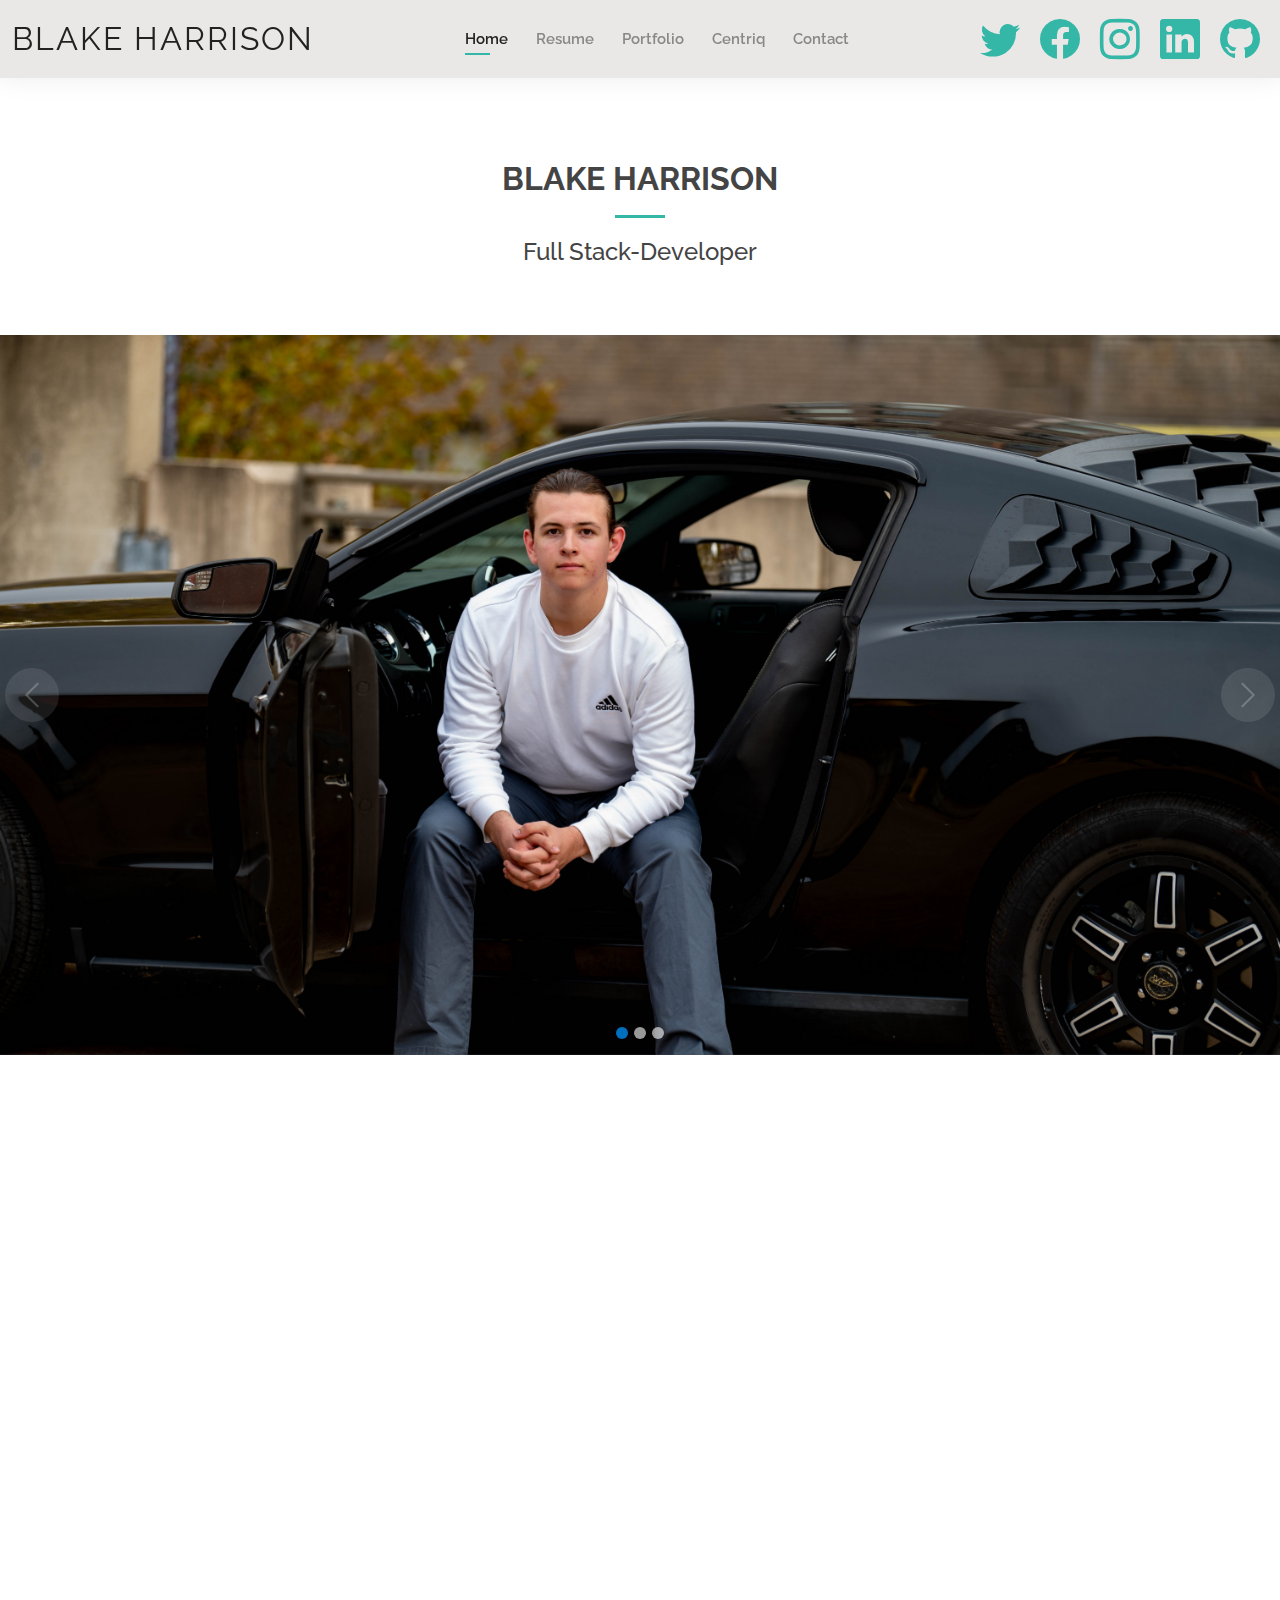
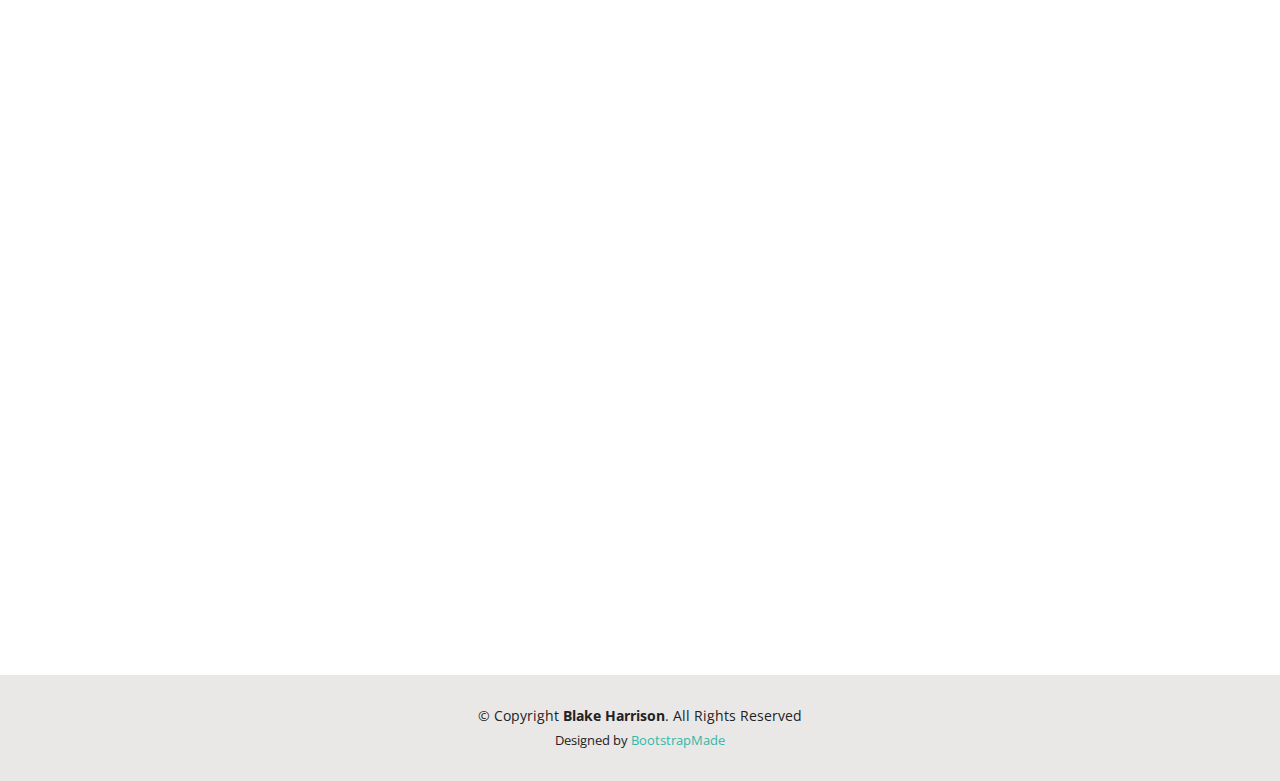
<file: Personal MVC Site/_Archive/index.html>
<!DOCTYPE html>
<html lang="en">

  <head>
    <meta charset="utf-8">
    <meta content="width=device-width, initial-scale=1.0" name="viewport">

    <title>Blake Harrison | Home</title>
    <meta content="" name="description">
    <meta content="" name="keywords">

    <!-- Favicons -->
    <link href="assets/img/favicon.png" rel="icon">
    <link href="assets/img/apple-touch-icon.png" rel="apple-touch-icon">

    <!-- Google Fonts -->
    <link href="https://fonts.googleapis.com/css?family=Open+Sans:300,300i,400,400i,600,600i,700,700i|Raleway:300,300i,400,400i,500,500i,600,600i,700,700i|Poppins:300,300i,400,400i,500,500i,600,600i,700,700i" rel="stylesheet">

    <!-- Vendor CSS Files -->
    <link href="assets/vendor/aos/aos.css" rel="stylesheet">
    <link href="assets/vendor/bootstrap/css/bootstrap.min.css" rel="stylesheet">
    <link href="assets/vendor/bootstrap-icons/bootstrap-icons.css" rel="stylesheet">
    <link href="assets/vendor/boxicons/css/boxicons.min.css" rel="stylesheet">
    <link href="assets/vendor/glightbox/css/glightbox.min.css" rel="stylesheet">
    <link href="assets/vendor/swiper/swiper-bundle.min.css" rel="stylesheet">

    <!-- Template Main CSS File -->
    <link href="assets/css/style.css" rel="stylesheet">

  </head>

  <body>

    <!-- ======= Header ======= -->
    <header id="header" class="fixed-top">
      <div class="container-fluid d-flex justify-content-between align-items-center">

        <h1 class="logo me-auto me-lg-0"><a href="index.html">BLAKE HARRISON</a></h1>
        <!-- Uncomment below if you prefer to use an image logo -->
        <!-- <a href="index.html" class="logo"><img src="assets/img/logo.png" alt="" class="img-fluid"></a>-->

        <nav id="navbar" class="navbar order-last order-lg-0">
          <ul>
            <li><a class="active" href="index.html">Home</a></li>
            <li><a href="resume.html">Resume</a></li>
            <li><a href="portfolio.html">Portfolio</a></li>
            <li><a href="Link.html">Centriq</a></li>
            <li><a href="contact.html">Contact</a></li>
          </ul>
          <i class="bi bi-list mobile-nav-toggle"></i>
        </nav><!-- .navbar -->

        <div class="header-social-links">
          <a href="https://twitter.com/blake55568727?s=21&t=L28KExip9BhEiPE_cVMkg" class="twitter"><i class="bi bi-twitter h1 m-2"></i></a>
          <a href="https://www.facebook.com/blake.harrison.792197" class="facebook"><i class="bi bi-facebook h1 m-2"></i></a>
          <a href="https://instagram.com/blake_m_harrison?igshid=OGQ5ZDc2ODk2ZA==" class="instagram"><i class="bi bi-instagram h1 m-2"></i></a>
          <a href="https://www.linkedin.com/in/blake-harrison-664491284" class="linkedin"><i class="bi bi-linkedin h1 m-2"></i></i></a>
          <a href="https://github.com/notttpc" class="github"><i class="bi bi-github h1 m-2"></i></i></a>
        </div>

      </div>

    </header><!-- End Header -->

    <main id="main">
      <section id="title" class="title text-center ">
        <div class="container" data-aos="fade-up">
          <div class="name-title">
            <h1>Blake Harrison</h1>
            <h4>Full Stack-Developer</h4>
          </div>
        </div>
      </section>

      <section id="hero">
        
        <div id="heroCarousel" data-bs-interval="5000" class="carousel slide carousel-fade" data-bs-ride="carousel">
          <ol class="carousel-indicators" id="hero-carousel-indicators"></ol>

          <div class="carousel-inner" role="listbox">

            <!-- Slide 1 -->
            <div class="carousel-item active" style="background-image: url(assets/img/Carossel/DSC_1550.jpg)">
            </div>

            <!-- Slide 2 -->
            <div class="carousel-item" style="background-image: url(assets/img/Carossel/DSC_1579.jpg)">
            </div>

            <!-- Slide 3 -->
            <div class="carousel-item" style="background-image: url(assets/img/Carossel/DSC_1695.jpg)">
            </div>
          </div>

          <a class="carousel-control-prev" href="#heroCarousel" role="button" data-bs-slide="prev">
            <span class="carousel-control-prev-icon bi bi-chevron-left" aria-hidden="true"></span>
          </a>

          <a class="carousel-control-next" href="#heroCarousel" role="button" data-bs-slide="next">
            <span class="carousel-control-next-icon bi bi-chevron-right" aria-hidden="true"></span>
          </a>

        </div>
      </section><!-- End Hero -->

      <section id="about" class="about">
        <div class="container" data-aos="fade-up">
          <div class="section-title">
            <h2>About Me</h2>
            <p>Up Coming Full-Stack Developer</p>
          </div>

          <div class="row">
            <div class="col-lg-4">
              <img src="assets/img/About/DSC_1617.jpg" class="img-fluid" alt="">
            </div>
            <div class="col-lg-8 pt-4 pt-lg-0 content">
              <h3>Developer &amp; Advid Gamer</h3>
              <p class="fst-italic">
                
              </p>
              <div class="row">
                <div class="col-lg-6">
                  <ul>
                    <li><i class="bi bi-rounded-right"></i> <strong>Birthday:</strong> 14 October, 2004</li>
                    <li><i class="bi bi-rounded-right"></i> <strong>Website:</strong> </li>
                    <li><i class="bi bi-rounded-right"></i> <strong>Phone:</strong> </li>
                    <li><i class="bi bi-rounded-right"></i> <strong>City:</strong> Overland Park, Kansas</li>
                  </ul>
                </div>
                <div class="col-lg-6">
                  <ul>
                    <li><i class="bi bi-rounded-right"></i> <strong>Age:</strong> 19</li>
                    <li><i class="bi bi-rounded-right"></i> <strong>Degree:</strong> HD</li>
                    <li><i class="bi bi-rounded-right"></i> <strong>email:</strong></li>
                    <li><i class="bi bi-rounded-right"></i> <strong>Freelance:</strong> Available</li>
                  </ul>
                </div>
              </div>
              <p>
                I am a dedicated and ambitious professional with a proven track record of success in guiding teams on the correct path. Over my years of work, I have gained experiences well fit to converse and work with other experienced personnel. I am a fellow nerd who converses in gaming as well. It is one of my past time hobbies wherever coding does not fill. I am eager to bring my skills, experience, and enthusiasm to contribute positively to any team or organization. Thank you for considering my profile.
              </p>
            </div>
          </div>
        </div>
      </section><!-- End About Section -->

      <!-- ======= Skills Section ======= -->
      <section id="skills" class="skills">
        <div class="container" data-aos="fade-up">
          <div class="section-title">
            <h2>Skills</h2>
            <p>My skill range from being able to work in a team environment to specific coding languages. Like HTML, CSS, C#, JavaScript, and Data arranging</p>
          </div>

          <div class="row skills-content">
            <div class="col-lg-6">
              <div class="progress">
                <span class="skill">HTML <i class="val">75%</i></span>
                <div class="progress-bar-wrap">
                  <div class="progress-bar" role="progressbar" aria-valuenow="75" aria-valuemin="0" aria-valuemax="100"></div>
                </div>
              </div>

              <div class="progress">
                <span class="skill">CSS <i class="val">70%</i></span>
                <div class="progress-bar-wrap">
                  <div class="progress-bar" role="progressbar" aria-valuenow="70" aria-valuemin="0" aria-valuemax="100"></div>
                </div>
              </div>

              <div class="progress">
                <span class="skill">JavaScript <i class="val">65%</i></span>
                <div class="progress-bar-wrap">
                  <div class="progress-bar" role="progressbar" aria-valuenow="65" aria-valuemin="0" aria-valuemax="100"></div>
                </div>
              </div>
            </div>

            <div class="col-lg-6">
              <div class="progress">
                <span class="skill">C# <i class="val">80%</i></span>
                <div class="progress-bar-wrap">
                  <div class="progress-bar" role="progressbar" aria-valuenow="80" aria-valuemin="0" aria-valuemax="100"></div>
                </div>
              </div>

              <div class="progress">
                <span class="skill">TEAMWORK <i class="val">100%</i></span>
                <div class="progress-bar-wrap">
                  <div class="progress-bar" role="progressbar" aria-valuenow="100" aria-valuemin="0" aria-valuemax="100"></div>
                </div>
              </div>

              <div class="progress">
                <span class="skill">GAMING <i class="val">200%</i></span>
                <div class="progress-bar-wrap">
                  <div class="progress-bar" role="progressbar" aria-valuenow="100" aria-valuemin="0" aria-valuemax="100"></div>
                </div>
              </div>
            </div>
          </div>
        </div>
      </section><!-- End Skills Section -->
    </main>

    <!-- ======= Footer ======= -->
    <footer id="footer">
      <div class="container">
        <div class="copyright">
          &copy; Copyright <strong><span>Blake Harrison</span></strong>. All Rights Reserved
        </div>
        <div class="credits">
          <!-- All the links in the footer should remain intact. -->
          <!-- You can delete the links only if you purchased the pro version. -->
          <!-- Licensing information: https://bootstrapmade.com/license/ -->
          <!-- Purchase the pro version with working PHP/AJAX contact form: https://bootstrapmade.com/kelly-free-bootstrap-cv-resume-html-template/ -->
          Designed by <a href="https://bootstrapmade.com/">BootstrapMade</a>
        </div>
      </div>
    </footer><!-- End  Footer -->

    <div id="preloader"></div>
    <a href="#" class="back-to-top d-flex align-items-center justify-content-center"><i class="bi bi-arrow-up-short"></i></a>

    <!-- Vendor JS Files -->
    <script src="assets/vendor/purecounter/purecounter_vanilla.js"></script>
    <script src="assets/vendor/aos/aos.js"></script>
    <script src="assets/vendor/bootstrap/js/bootstrap.bundle.min.js"></script>
    <script src="assets/vendor/glightbox/js/glightbox.min.js"></script>
    <script src="assets/vendor/isotope-layout/isotope.pkgd.min.js"></script>
    <script src="assets/vendor/swiper/swiper-bundle.min.js"></script>
    <script src="assets/vendor/waypoints/noframework.waypoints.js"></script>
    <script src="assets/vendor/php-email-form/validate.js"></script>

    <!-- Template Main JS File -->
    <script src="assets/js/main.js"></script>

  </body>
</html>
</file>
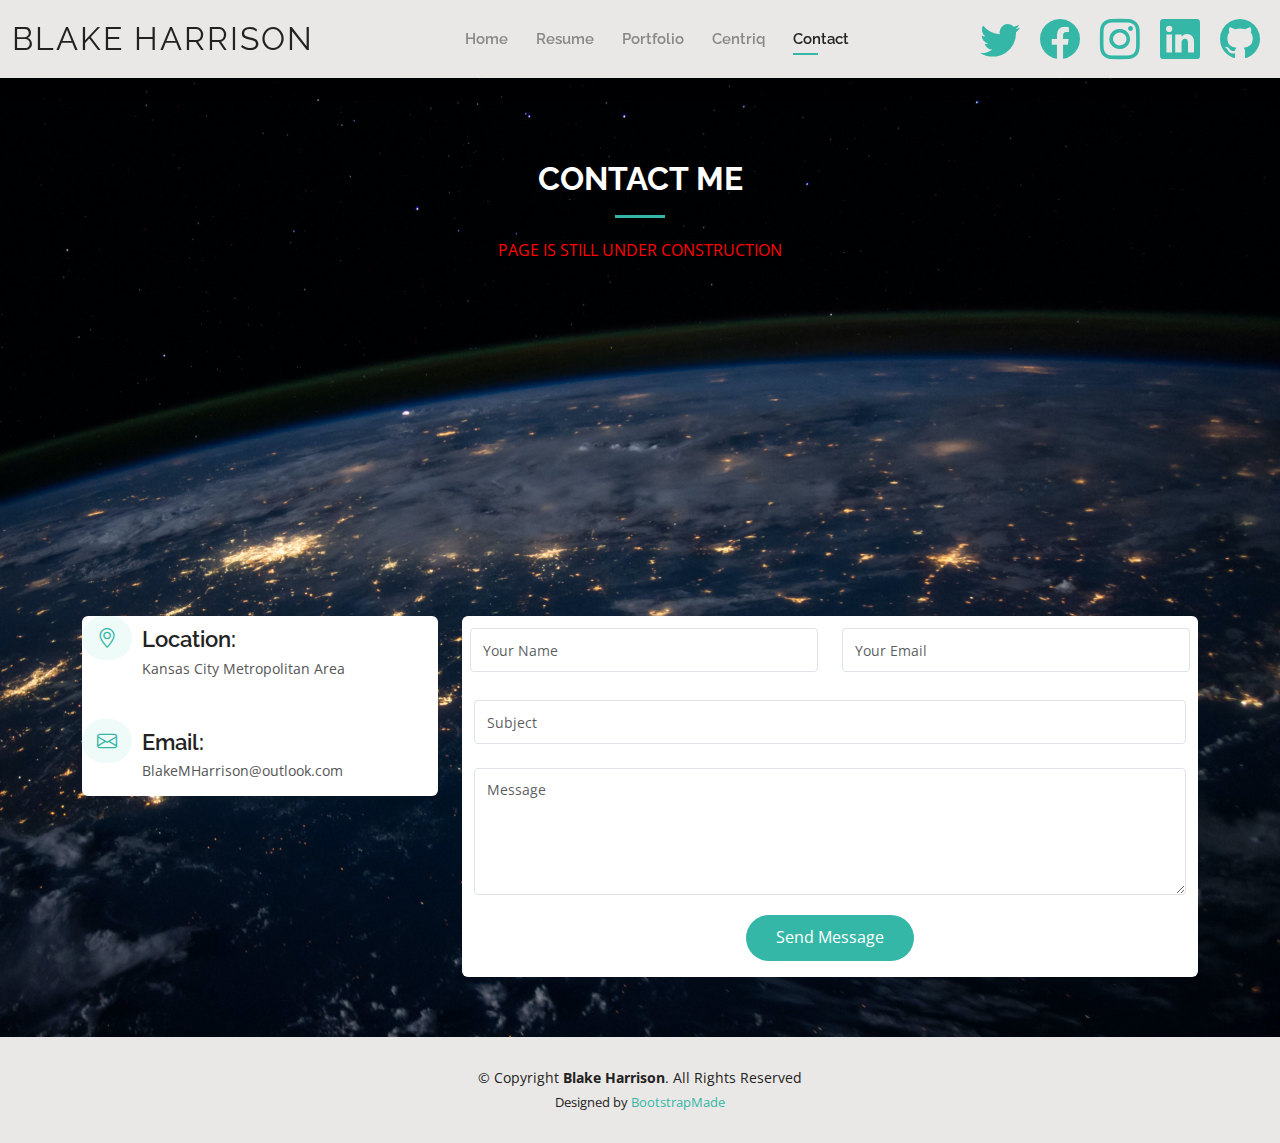
<file: Personal MVC Site/_Archive/contact.html>
<!DOCTYPE html>
<html lang="en">

  <head>
    <meta charset="utf-8">
    <meta content="width=device-width, initial-scale=1.0" name="viewport">

    <title>Blake Harrison | Contact</title>
    <meta content="" name="description">
    <meta content="" name="keywords">

    <!-- Favicons -->
    <link href="assets/img/favicon.png" rel="icon">
    <link href="assets/img/apple-touch-icon.png" rel="apple-touch-icon">

    <!-- Google Fonts -->
    <link href="https://fonts.googleapis.com/css?family=Open+Sans:300,300i,400,400i,600,600i,700,700i|Raleway:300,300i,400,400i,500,500i,600,600i,700,700i|Poppins:300,300i,400,400i,500,500i,600,600i,700,700i" rel="stylesheet">

    <!-- Vendor CSS Files -->
    <link href="assets/vendor/aos/aos.css" rel="stylesheet">
    <link href="assets/vendor/bootstrap/css/bootstrap.min.css" rel="stylesheet">
    <link href="assets/vendor/bootstrap-icons/bootstrap-icons.css" rel="stylesheet">
    <link href="assets/vendor/boxicons/css/boxicons.min.css" rel="stylesheet">
    <link href="assets/vendor/glightbox/css/glightbox.min.css" rel="stylesheet">
    <link href="assets/vendor/swiper/swiper-bundle.min.css" rel="stylesheet">

    <!-- Template Main CSS File -->
    <link href="assets/css/style.css" rel="stylesheet">

  </head>

  <body>

    <!-- ======= Header ======= -->
    <header id="header" class="fixed-top">
      <div class="container-fluid d-flex justify-content-between align-items-center">

        <h1 class="logo me-auto me-lg-0"><a href="index.html">BLAKE HARRISON</a></h1>
        <!-- <a href="index.html" class="logo"><img src="assets/img/logo.png" alt="" class="img-fluid"></a>-->

        <nav id="navbar" class="navbar order-last order-lg-0">
          <ul>
            <li><a href="index.html">Home</a></li>
            <li><a href="resume.html">Resume</a></li>
            <li><a href="portfolio.html">Portfolio</a></li>
            <li><a href="Link.html">Centriq</a></li>
            <li><a class="active" href="contact.html">Contact</a></li>
          </ul>
          <i class="bi bi-list mobile-nav-toggle"></i>
        </nav><!-- .navbar -->

        <div class="header-social-links">
          <a href="https://twitter.com/blake55568727?s=21&t=L28KExip9BhEiPE_cVMkg" class="twitter"><i class="bi bi-twitter h1 m-2"></i></a>
          <a href="https://www.facebook.com/blake.harrison.792197" class="facebook"><i class="bi bi-facebook h1 m-2"></i></a>
          <a href="https://instagram.com/blake_m_harrison?igshid=OGQ5ZDc2ODk2ZA==" class="instagram"><i class="bi bi-instagram h1 m-2"></i></a>
          <a href="https://www.linkedin.com/in/blake-harrison-664491284" class="linkedin"><i class="bi bi-linkedin h1 m-2"></i></i></a>
          <a href="https://github.com/notttpc" class="github"><i class="bi bi-github h1 m-2"></i></i></a>
        </div>
      </div>
    </header><!-- End Header -->

    <main id="main">
      <!-- ======= Contact Section ======= -->
      <section id="contact" class="contact">
        <div class="container" data-aos="fade-up">
          <div class="section-title">
            <h2>Contact Me</h2>
            <p>PAGE IS STILL UNDER CONSTRUCTION</p>
          </div>

          <div>
            <iframe class="rounded" style="border:0; width: 100%; height: 270px;" src="https://www.google.com/maps/embed?pb=!1m18!1m12!1m3!1d3102.2754983800396!2d-94.60961172361372!3d38.96337684280776!2m3!1f0!2f0!3f0!3m2!1i1024!2i768!4f13.1!3m3!1m2!1s0x87c0e925e366ed0f%3A0x73aec4617abd2f03!2sCentriq!5e0!3m2!1sen!2sus!4v1691603869616!5m2!1sen!2sus" width="600" height="450" style="border:0;" allowfullscreen="" loading="lazy" referrerpolicy="no-referrer-when-downgrade"></iframe>
          </div>

          <div class="row mt-5">
            <div class="col-lg-4">
              <div class="info rounded">
                <div class="address ">
                  <i class="bi bi-geo-alt"></i>
                  <h4>Location:</h4>
                  <p>Kansas City Metropolitan Area</p>
                </div>

                <div class="email">
                  <i class="bi bi-envelope"></i>
                  <h4>Email:</h4>
                  <p>BlakeMHarrison@outlook.com</p>
                </div>

                <!-- <div class="phone ">
                  <i class="bi bi-phone"></i>
                  <h4>Call:</h4>
                  <p></p>
                </div> -->
              </div>
            </div>

            <div class="col-lg-8 mt-5 mt-lg-0 rounded">
              <form action="forms/contact.php" method="post" role="form" class="php-email-form p-2 rounded">
                <div class="row">
                  <div class="col-md-6 form-group pt-1">
                    <input type="text" name="name" class="form-control" id="name" placeholder="Your Name" required>
                  </div>
                  <div class="col-md-6 form-group mt-3 mt-md-0 pt-1">
                    <input type="email" class="form-control" name="email" id="email" placeholder="Your Email" required>
                  </div>
                </div>
                <div class="form-group mt-3 p-1">
                  <input type="text" class="form-control" name="subject" id="subject" placeholder="Subject" required>
                </div>
                <div class="form-group mt-3 p-1">
                  <textarea class="form-control" name="message" rows="5" placeholder="Message" required></textarea>
                </div>
                <div class="my-3">
                  <div class="loading">Loading</div>
                  <div class="error-message"></div>
                  <div class="sent-message">Your message has been sent. Thank you!</div>
                </div>
                <div class="text-center pb-2"><button type="submit">Send Message</button></div>
              </form>
            </div>
          </div>
        </div>
      </section><!-- End Contact Section -->
    </main><!-- End #main -->

    <!-- ======= Footer ======= -->
    <footer id="footer">
      <div class="container">
        <div class="copyright">
          &copy; Copyright <strong><span>Blake Harrison</span></strong>. All Rights Reserved
        </div>
        <div class="credits">
          <!-- All the links in the footer should remain intact. -->
          <!-- You can delete the links only if you purchased the pro version. -->
          <!-- Licensing information: https://bootstrapmade.com/license/ -->
          <!-- Purchase the pro version with working PHP/AJAX contact form: https://bootstrapmade.com/kelly-free-bootstrap-cv-resume-html-template/ -->
          Designed by <a href="https://bootstrapmade.com/">BootstrapMade</a>
        </div>
      </div>
    </footer><!-- End  Footer -->

    <div id="preloader"></div>
    <a href="#" class="back-to-top d-flex align-items-center justify-content-center"><i class="bi bi-arrow-up-short"></i></a>

    <!-- Vendor JS Files -->
    <script src="assets/vendor/purecounter/purecounter_vanilla.js"></script>
    <script src="assets/vendor/aos/aos.js"></script>
    <script src="assets/vendor/bootstrap/js/bootstrap.bundle.min.js"></script>
    <script src="assets/vendor/glightbox/js/glightbox.min.js"></script>
    <script src="assets/vendor/isotope-layout/isotope.pkgd.min.js"></script>
    <script src="assets/vendor/swiper/swiper-bundle.min.js"></script>
    <script src="assets/vendor/waypoints/noframework.waypoints.js"></script>
    <script src="assets/vendor/php-email-form/validate.js"></script>

    <!-- Template Main JS File -->
    <script src="assets/js/main.js"></script>

  </body>
</html>
</file>
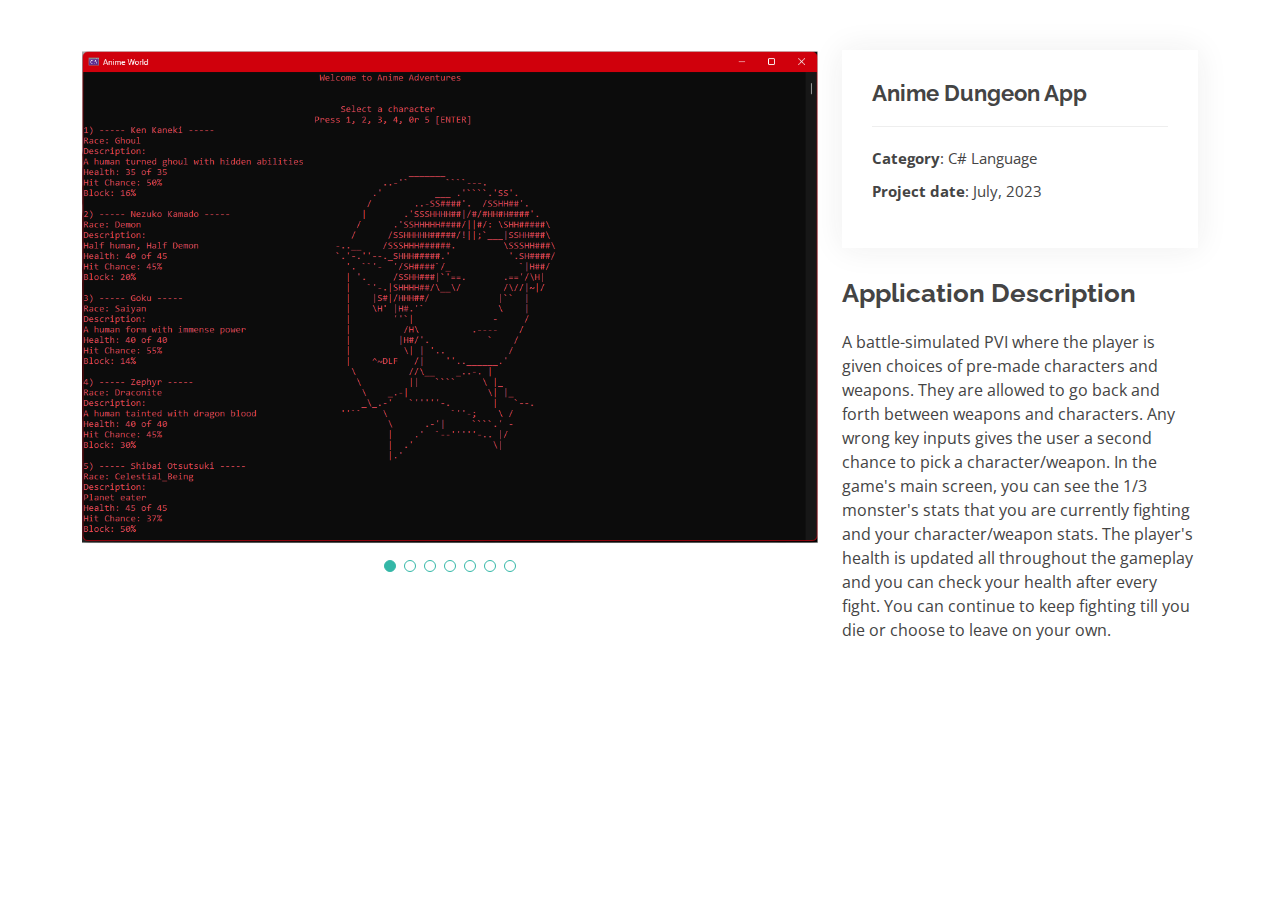
<file: Personal MVC Site/_Archive/portfolio-details.html>
<!DOCTYPE html>
<html lang="en">

<head>
  <meta charset="utf-8">
  <meta content="width=device-width, initial-scale=1.0" name="viewport">

  <title>Portfolio Details - Kelly Bootstrap Template</title>
  <meta content="" name="description">
  <meta content="" name="keywords">

  <!-- Favicons -->
  <link href="assets/img/favicon.png" rel="icon">
  <link href="assets/img/apple-touch-icon.png" rel="apple-touch-icon">

  <!-- Google Fonts -->
  <link href="https://fonts.googleapis.com/css?family=Open+Sans:300,300i,400,400i,600,600i,700,700i|Raleway:300,300i,400,400i,500,500i,600,600i,700,700i|Poppins:300,300i,400,400i,500,500i,600,600i,700,700i" rel="stylesheet">

  <!-- Vendor CSS Files -->
  <link href="assets/vendor/aos/aos.css" rel="stylesheet">
  <link href="assets/vendor/bootstrap/css/bootstrap.min.css" rel="stylesheet">
  <link href="assets/vendor/bootstrap-icons/bootstrap-icons.css" rel="stylesheet">
  <link href="assets/vendor/boxicons/css/boxicons.min.css" rel="stylesheet">
  <link href="assets/vendor/glightbox/css/glightbox.min.css" rel="stylesheet">
  <link href="assets/vendor/swiper/swiper-bundle.min.css" rel="stylesheet">

  <!-- Template Main CSS File -->
  <link href="assets/css/style.css" rel="stylesheet">

  <!-- =======================================================
  * Template Name: Kelly
  * Updated: Jul 27 2023 with Bootstrap v5.3.1
  * Template URL: https://bootstrapmade.com/kelly-free-bootstrap-cv-resume-html-template/
  * Author: BootstrapMade.com
  * License: https://bootstrapmade.com/license/
  ======================================================== -->
</head>

<body>

  <main id="main">

    <!-- ======= Portfolio Details Section ======= -->
    <section id="portfolio-details" class="portfolio-details">
      <div class="container">

        <div class="row gy-4">

          <div class="col-lg-8">
            <div class="portfolio-details-slider swiper">
              <div class="swiper-wrapper align-items-center">

                <div class="swiper-slide">
                  <img src="assets/img/portfolio/DUNGEON1.png" alt="">
                </div>

                <div class="swiper-slide">
                  <img src="assets/img/portfolio/DUNGEON2.png" alt="">
                </div>

                <div class="swiper-slide">
                  <img src="assets/img/portfolio/DUNGEON3.png" alt="">
                </div>

                <div class="swiper-slide">
                  <img src="assets/img/portfolio/DUNGEON4.png" alt="">
                </div>

                <div class="swiper-slide">
                  <img src="assets/img/portfolio/DUNGEON5.png" alt="">
                </div>

                <div class="swiper-slide">
                  <img src="assets/img/portfolio/DUNGEON6.png" alt="">
                </div>

                <div class="swiper-slide">
                  <img src="assets/img/portfolio/DUNGEON7.png" alt="">
                </div>

              </div>
              <div class="swiper-pagination"></div>
            </div>
          </div>

          <div class="col-lg-4">
            <div class="portfolio-info">
              <h3>Anime Dungeon App</h3>
              <ul>
                <li><strong>Category</strong>: C# Language</li>
                <!-- <li><strong>Client</strong>: ASU Company</li> -->
                <li><strong>Project date</strong>: July, 2023</li>
                <!-- <li><strong>Project URL</strong>: <a href="#">www.example.com</a></li> -->
              </ul>
            </div>
            <div class="portfolio-description">
              <h2>Application Description</h2>
              <p>
                A battle-simulated PVI where the player is given choices of pre-made characters and weapons. They are allowed to go back and forth between weapons and characters. Any wrong key inputs gives the user a second chance to pick a character/weapon. In the game's main screen, you can see the 1/3 monster's stats that you are currently fighting and your character/weapon stats. The player's health is updated all throughout the gameplay and you can check your health after every fight. You can continue to keep fighting till you die or choose to leave on your own.
              </p>
            </div>
          </div>

        </div>

      </div>
    </section><!-- End Portfolio Details Section -->

  </main><!-- End #main -->

  <div id="preloader"></div>
  <a href="#" class="back-to-top d-flex align-items-center justify-content-center"><i class="bi bi-arrow-up-short"></i></a>

  <!-- Vendor JS Files -->
  <script src="assets/vendor/purecounter/purecounter_vanilla.js"></script>
  <script src="assets/vendor/aos/aos.js"></script>
  <script src="assets/vendor/bootstrap/js/bootstrap.bundle.min.js"></script>
  <script src="assets/vendor/glightbox/js/glightbox.min.js"></script>
  <script src="assets/vendor/isotope-layout/isotope.pkgd.min.js"></script>
  <script src="assets/vendor/swiper/swiper-bundle.min.js"></script>
  <script src="assets/vendor/waypoints/noframework.waypoints.js"></script>
  <script src="assets/vendor/php-email-form/validate.js"></script>

  <!-- Template Main JS File -->
  <script src="assets/js/main.js"></script>

</body>

</html>
</file>
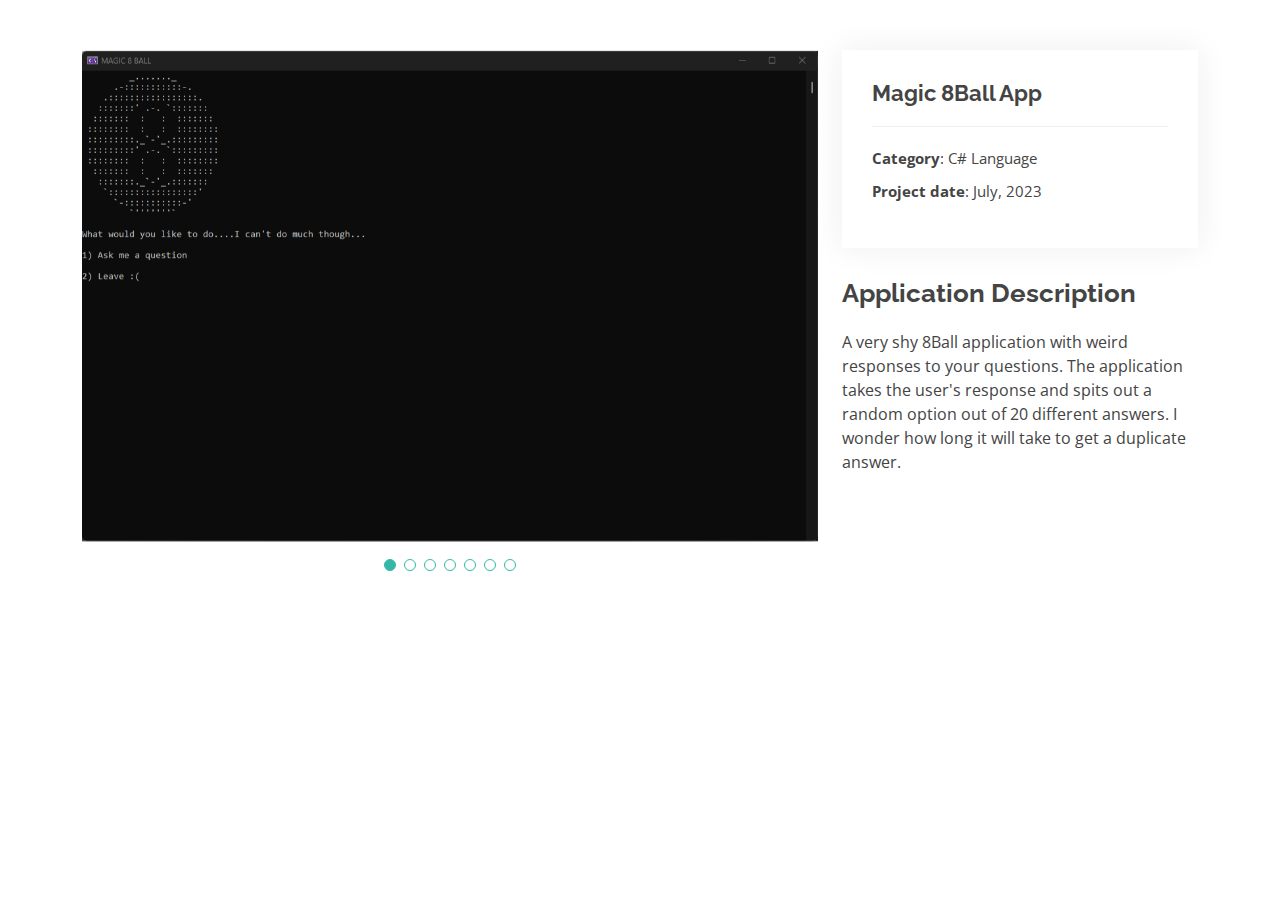
<file: Personal MVC Site/_Archive/portfolio-details8Ball.html>
<!DOCTYPE html>
<html lang="en">

<head>
  <meta charset="utf-8">
  <meta content="width=device-width, initial-scale=1.0" name="viewport">

  <title>Portfolio Details - Kelly Bootstrap Template</title>
  <meta content="" name="description">
  <meta content="" name="keywords">

  <!-- Favicons -->
  <link href="assets/img/favicon.png" rel="icon">
  <link href="assets/img/apple-touch-icon.png" rel="apple-touch-icon">

  <!-- Google Fonts -->
  <link href="https://fonts.googleapis.com/css?family=Open+Sans:300,300i,400,400i,600,600i,700,700i|Raleway:300,300i,400,400i,500,500i,600,600i,700,700i|Poppins:300,300i,400,400i,500,500i,600,600i,700,700i" rel="stylesheet">

  <!-- Vendor CSS Files -->
  <link href="assets/vendor/aos/aos.css" rel="stylesheet">
  <link href="assets/vendor/bootstrap/css/bootstrap.min.css" rel="stylesheet">
  <link href="assets/vendor/bootstrap-icons/bootstrap-icons.css" rel="stylesheet">
  <link href="assets/vendor/boxicons/css/boxicons.min.css" rel="stylesheet">
  <link href="assets/vendor/glightbox/css/glightbox.min.css" rel="stylesheet">
  <link href="assets/vendor/swiper/swiper-bundle.min.css" rel="stylesheet">

  <!-- Template Main CSS File -->
  <link href="assets/css/style.css" rel="stylesheet">

  <!-- =======================================================
  * Template Name: Kelly
  * Updated: Jul 27 2023 with Bootstrap v5.3.1
  * Template URL: https://bootstrapmade.com/kelly-free-bootstrap-cv-resume-html-template/
  * Author: BootstrapMade.com
  * License: https://bootstrapmade.com/license/
  ======================================================== -->
</head>

<body>

  <main id="main">

    <!-- ======= Portfolio Details Section ======= -->
    <section id="portfolio-details" class="portfolio-details">
      <div class="container">

        <div class="row gy-4">

          <div class="col-lg-8">
            <div class="portfolio-details-slider swiper">
              <div class="swiper-wrapper align-items-center">

                <div class="swiper-slide">
                  <img src="assets/img/portfolio/MAGIC8BALL1.png" alt="">
                </div>

                <div class="swiper-slide">
                  <img src="assets/img/portfolio/MAGIC8BALL2.png" alt="">
                </div>

                <div class="swiper-slide">
                  <img src="assets/img/portfolio/MAGIC8BALL3.png" alt="">
                </div>

                <div class="swiper-slide">
                  <img src="assets/img/portfolio/MAGIC8BALL2.png" alt="">
                </div>

                <div class="swiper-slide">
                  <img src="assets/img/portfolio/MAGIC8BALL5.png" alt="">
                </div>

                <div class="swiper-slide">
                  <img src="assets/img/portfolio/MAGIC8BALL6.png" alt="">
                </div>

                <div class="swiper-slide">
                  <img src="assets/img/portfolio/MAGIC8BALL4.png" alt="">
                </div>

              </div>
              <div class="swiper-pagination"></div>
            </div>
          </div>

          <div class="col-lg-4">
            <div class="portfolio-info">
              <h3>Magic 8Ball App</h3>
              <ul>
                <li><strong>Category</strong>: C# Language</li>
                <!-- <li><strong>Client</strong>: ASU Company</li> -->
                <li><strong>Project date</strong>: July, 2023</li>
                <!-- <li><strong>Project URL</strong>: <a href="#">www.example.com</a></li> -->
              </ul>
            </div>
            <div class="portfolio-description">
              <h2>Application Description</h2>
              <p>
                A very shy 8Ball application with weird responses to your questions. The application takes the user's response and spits out a random option out of 20 different answers. I wonder how long it will take to get a duplicate answer. 
              </p>
            </div>
          </div>

        </div>

      </div>
    </section><!-- End Portfolio Details Section -->

  </main><!-- End #main -->

  <div id="preloader"></div>
  <a href="#" class="back-to-top d-flex align-items-center justify-content-center"><i class="bi bi-arrow-up-short"></i></a>

  <!-- Vendor JS Files -->
  <script src="assets/vendor/purecounter/purecounter_vanilla.js"></script>
  <script src="assets/vendor/aos/aos.js"></script>
  <script src="assets/vendor/bootstrap/js/bootstrap.bundle.min.js"></script>
  <script src="assets/vendor/glightbox/js/glightbox.min.js"></script>
  <script src="assets/vendor/isotope-layout/isotope.pkgd.min.js"></script>
  <script src="assets/vendor/swiper/swiper-bundle.min.js"></script>
  <script src="assets/vendor/waypoints/noframework.waypoints.js"></script>
  <script src="assets/vendor/php-email-form/validate.js"></script>

  <!-- Template Main JS File -->
  <script src="assets/js/main.js"></script>

</body>

</html>
</file>
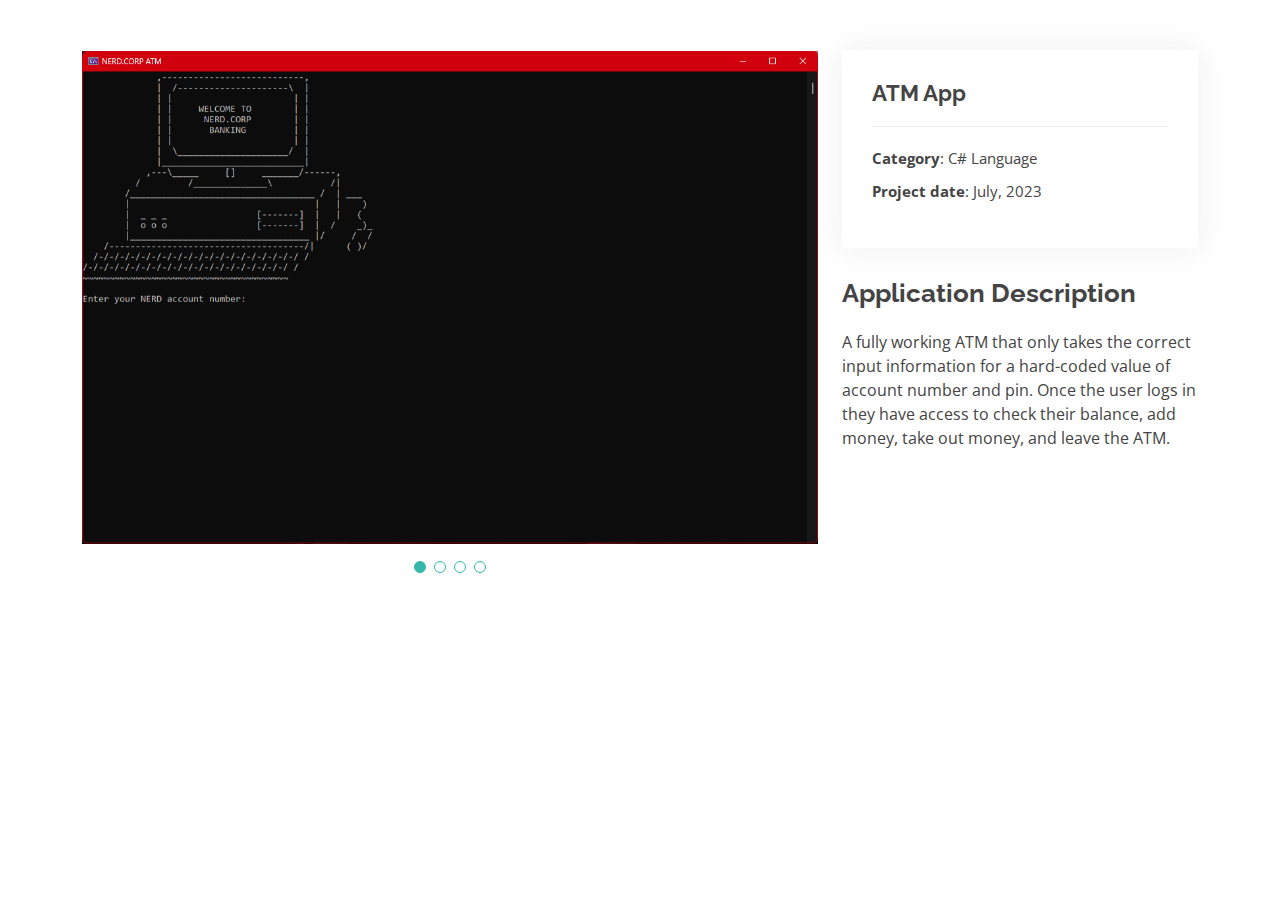
<file: Personal MVC Site/_Archive/portfolio-detailsATM.html>
<!DOCTYPE html>
<html lang="en">

<head>
  <meta charset="utf-8">
  <meta content="width=device-width, initial-scale=1.0" name="viewport">

  <title>Portfolio Details - Kelly Bootstrap Template</title>
  <meta content="" name="description">
  <meta content="" name="keywords">

  <!-- Favicons -->
  <link href="assets/img/favicon.png" rel="icon">
  <link href="assets/img/apple-touch-icon.png" rel="apple-touch-icon">

  <!-- Google Fonts -->
  <link href="https://fonts.googleapis.com/css?family=Open+Sans:300,300i,400,400i,600,600i,700,700i|Raleway:300,300i,400,400i,500,500i,600,600i,700,700i|Poppins:300,300i,400,400i,500,500i,600,600i,700,700i" rel="stylesheet">

  <!-- Vendor CSS Files -->
  <link href="assets/vendor/aos/aos.css" rel="stylesheet">
  <link href="assets/vendor/bootstrap/css/bootstrap.min.css" rel="stylesheet">
  <link href="assets/vendor/bootstrap-icons/bootstrap-icons.css" rel="stylesheet">
  <link href="assets/vendor/boxicons/css/boxicons.min.css" rel="stylesheet">
  <link href="assets/vendor/glightbox/css/glightbox.min.css" rel="stylesheet">
  <link href="assets/vendor/swiper/swiper-bundle.min.css" rel="stylesheet">

  <!-- Template Main CSS File -->
  <link href="assets/css/style.css" rel="stylesheet">

  <!-- =======================================================
  * Template Name: Kelly
  * Updated: Jul 27 2023 with Bootstrap v5.3.1
  * Template URL: https://bootstrapmade.com/kelly-free-bootstrap-cv-resume-html-template/
  * Author: BootstrapMade.com
  * License: https://bootstrapmade.com/license/
  ======================================================== -->
</head>

<body>

  <main id="main">

    <!-- ======= Portfolio Details Section ======= -->
    <section id="portfolio-details" class="portfolio-details">
      <div class="container">

        <div class="row gy-4">

          <div class="col-lg-8">
            <div class="portfolio-details-slider swiper">
              <div class="swiper-wrapper align-items-center">

                <div class="swiper-slide">
                  <img src="assets/img/portfolio/ATM1.png" alt="">
                </div>

                <div class="swiper-slide">
                  <img src="assets/img/portfolio/ATM2.png" alt="">
                </div>

                <div class="swiper-slide">
                  <img src="assets/img/portfolio/ATM3.png" alt="">
                </div>

                <div class="swiper-slide">
                  <img src="assets/img/portfolio/ATM4.png" alt="">
                </div>

              </div>
              <div class="swiper-pagination"></div>
            </div>
          </div>

          <div class="col-lg-4">
            <div class="portfolio-info">
              <h3>ATM App</h3>
              <ul>
                <li><strong>Category</strong>: C# Language</li>
                <!-- <li><strong>Client</strong>: ASU Company</li> -->
                <li><strong>Project date</strong>: July, 2023</li>
                <!-- <li><strong>Project URL</strong>: <a href="#">www.example.com</a></li> -->
              </ul>
            </div>
            <div class="portfolio-description">
              <h2>Application Description</h2>
              <p>
                A fully working ATM that only takes the correct input information for a hard-coded value of account number and pin.
                Once the user logs in they have access to check their balance, add money, take out money, and leave the ATM. 
              </p>
            </div>
          </div>

        </div>

      </div>
    </section><!-- End Portfolio Details Section -->

  </main><!-- End #main -->

  <div id="preloader"></div>
  <a href="#" class="back-to-top d-flex align-items-center justify-content-center"><i class="bi bi-arrow-up-short"></i></a>

  <!-- Vendor JS Files -->
  <script src="assets/vendor/purecounter/purecounter_vanilla.js"></script>
  <script src="assets/vendor/aos/aos.js"></script>
  <script src="assets/vendor/bootstrap/js/bootstrap.bundle.min.js"></script>
  <script src="assets/vendor/glightbox/js/glightbox.min.js"></script>
  <script src="assets/vendor/isotope-layout/isotope.pkgd.min.js"></script>
  <script src="assets/vendor/swiper/swiper-bundle.min.js"></script>
  <script src="assets/vendor/waypoints/noframework.waypoints.js"></script>
  <script src="assets/vendor/php-email-form/validate.js"></script>

  <!-- Template Main JS File -->
  <script src="assets/js/main.js"></script>

</body>

</html>
</file>
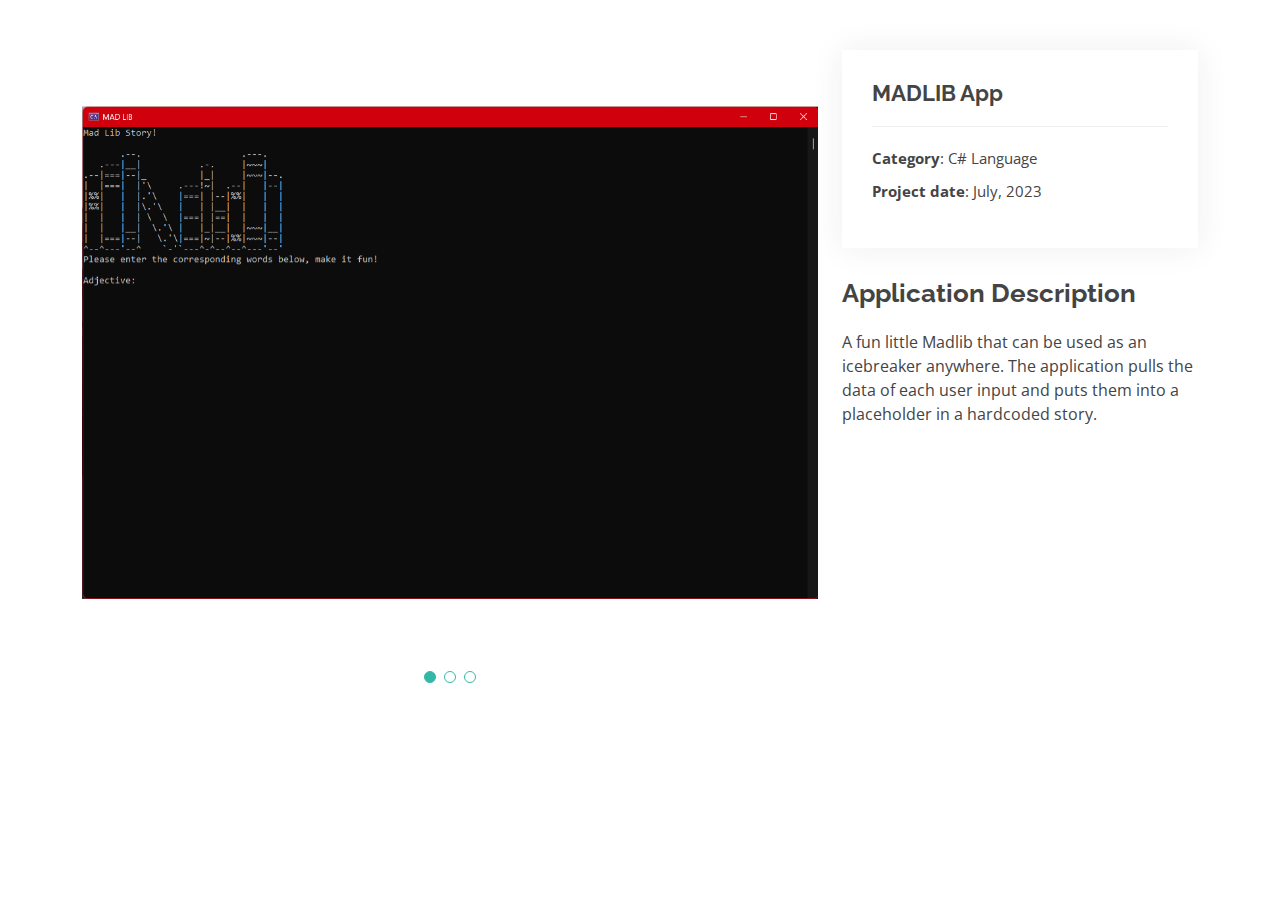
<file: Personal MVC Site/_Archive/portfolio-detailsMADLIB.html>
<!DOCTYPE html>
<html lang="en">

<head>
  <meta charset="utf-8">
  <meta content="width=device-width, initial-scale=1.0" name="viewport">

  <title>Portfolio Details - Kelly Bootstrap Template</title>
  <meta content="" name="description">
  <meta content="" name="keywords">

  <!-- Favicons -->
  <link href="assets/img/favicon.png" rel="icon">
  <link href="assets/img/apple-touch-icon.png" rel="apple-touch-icon">

  <!-- Google Fonts -->
  <link href="https://fonts.googleapis.com/css?family=Open+Sans:300,300i,400,400i,600,600i,700,700i|Raleway:300,300i,400,400i,500,500i,600,600i,700,700i|Poppins:300,300i,400,400i,500,500i,600,600i,700,700i" rel="stylesheet">

  <!-- Vendor CSS Files -->
  <link href="assets/vendor/aos/aos.css" rel="stylesheet">
  <link href="assets/vendor/bootstrap/css/bootstrap.min.css" rel="stylesheet">
  <link href="assets/vendor/bootstrap-icons/bootstrap-icons.css" rel="stylesheet">
  <link href="assets/vendor/boxicons/css/boxicons.min.css" rel="stylesheet">
  <link href="assets/vendor/glightbox/css/glightbox.min.css" rel="stylesheet">
  <link href="assets/vendor/swiper/swiper-bundle.min.css" rel="stylesheet">

  <!-- Template Main CSS File -->
  <link href="assets/css/style.css" rel="stylesheet">

  <!-- =======================================================
  * Template Name: Kelly
  * Updated: Jul 27 2023 with Bootstrap v5.3.1
  * Template URL: https://bootstrapmade.com/kelly-free-bootstrap-cv-resume-html-template/
  * Author: BootstrapMade.com
  * License: https://bootstrapmade.com/license/
  ======================================================== -->
</head>

<body>

  <main id="main">

    <!-- ======= Portfolio Details Section ======= -->
    <section id="portfolio-details" class="portfolio-details">
      <div class="container">

        <div class="row gy-4">

          <div class="col-lg-8">
            <div class="portfolio-details-slider swiper">
              <div class="swiper-wrapper align-items-center">

                <div class="swiper-slide">
                  <img src="assets/img/portfolio/MADLIB1.png" alt="">
                </div>

                <div class="swiper-slide">
                  <img src="assets/img/portfolio/MADLIB2.png" alt="">
                </div>

                <div class="swiper-slide">
                  <img src="assets/img/portfolio/MADLIB3.png" alt="">
                </div>

              </div>
              <div class="swiper-pagination"></div>
            </div>
          </div>

          <div class="col-lg-4">
            <div class="portfolio-info">
              <h3>MADLIB App</h3>
              <ul>
                <li><strong>Category</strong>: C# Language</li>
                <!-- <li><strong>Client</strong>: ASU Company</li> -->
                <li><strong>Project date</strong>: July, 2023</li>
                <!-- <li><strong>Project URL</strong>: <a href="#">www.example.com</a></li> -->
              </ul>
            </div>
            <div class="portfolio-description">
              <h2>Application Description</h2>
              <p>
                A fun little Madlib that can be used as an icebreaker anywhere. The application pulls the data of each user input and puts them into a placeholder in a hardcoded story. 
              </p>
            </div>
          </div>

        </div>

      </div>
    </section><!-- End Portfolio Details Section -->

  </main><!-- End #main -->

  <div id="preloader"></div>
  <a href="#" class="back-to-top d-flex align-items-center justify-content-center"><i class="bi bi-arrow-up-short"></i></a>

  <!-- Vendor JS Files -->
  <script src="assets/vendor/purecounter/purecounter_vanilla.js"></script>
  <script src="assets/vendor/aos/aos.js"></script>
  <script src="assets/vendor/bootstrap/js/bootstrap.bundle.min.js"></script>
  <script src="assets/vendor/glightbox/js/glightbox.min.js"></script>
  <script src="assets/vendor/isotope-layout/isotope.pkgd.min.js"></script>
  <script src="assets/vendor/swiper/swiper-bundle.min.js"></script>
  <script src="assets/vendor/waypoints/noframework.waypoints.js"></script>
  <script src="assets/vendor/php-email-form/validate.js"></script>

  <!-- Template Main JS File -->
  <script src="assets/js/main.js"></script>

</body>

</html>
</file>
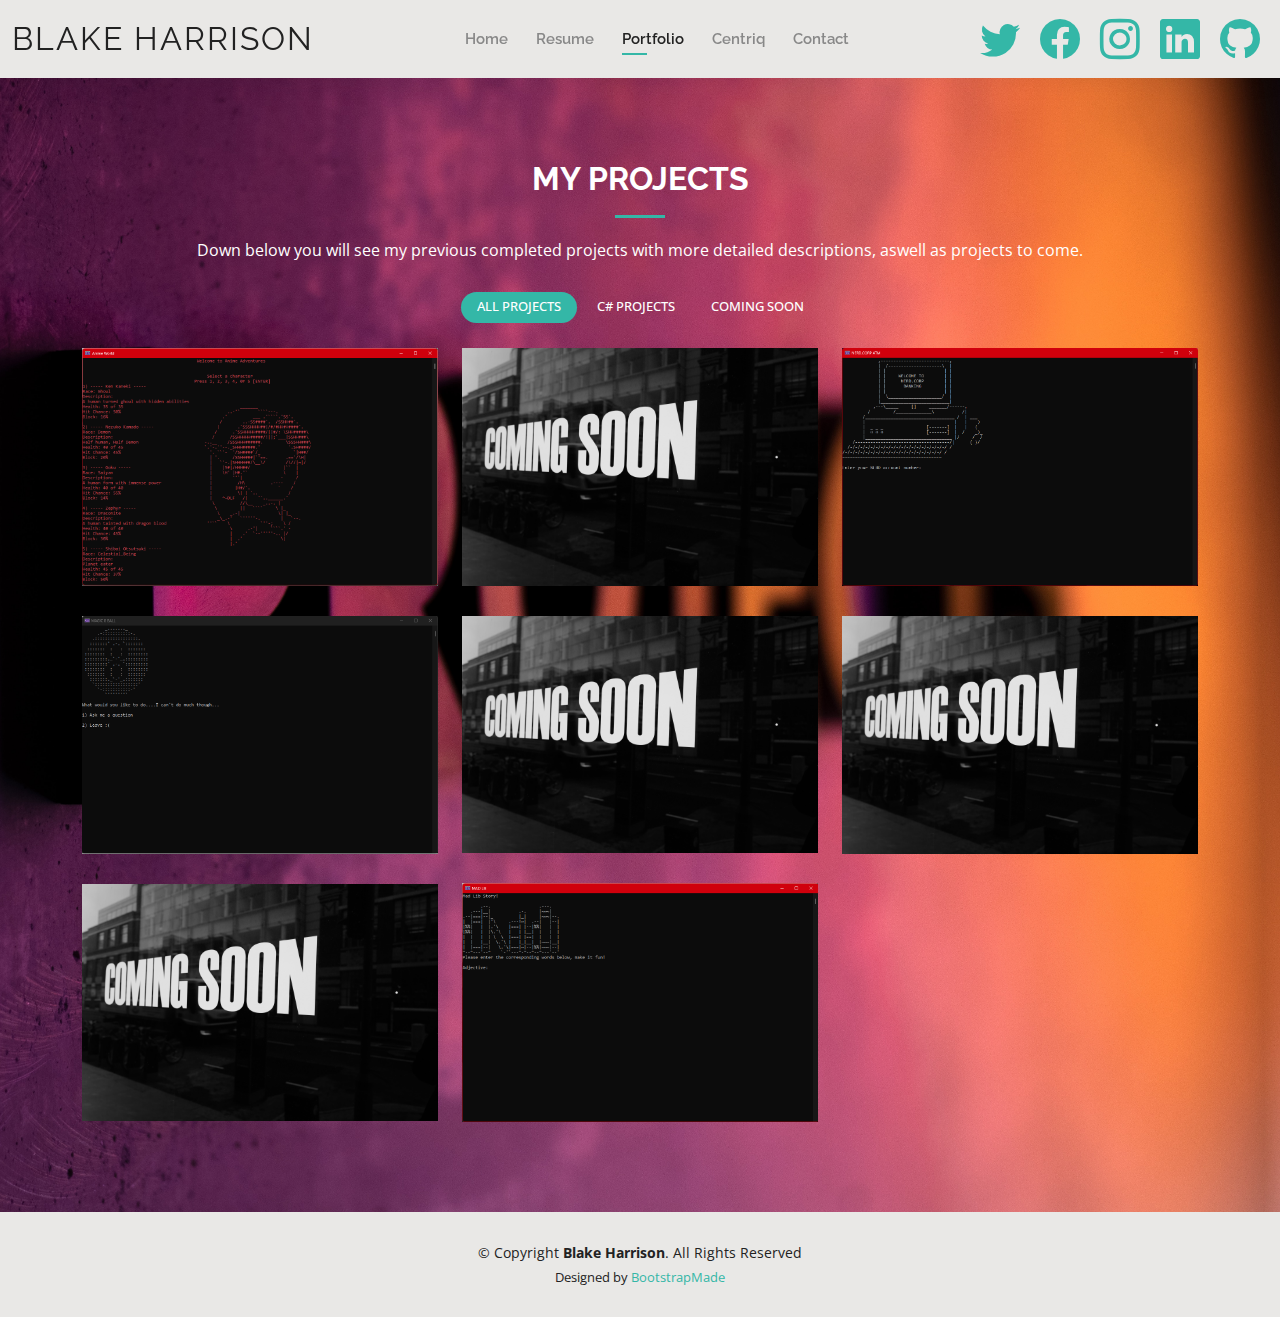
<file: Personal MVC Site/_Archive/portfolio.html>
<!DOCTYPE html>
  <html lang="en">

    <head>
      <meta charset="utf-8">
      <meta content="width=device-width, initial-scale=1.0" name="viewport">

      <title>Blake Harrison | Portfolio</title>
      <meta content="" name="description">
      <meta content="" name="keywords">

      <!-- Favicons -->
      <link href="assets/img/favicon.png" rel="icon">
      <link href="assets/img/apple-touch-icon.png" rel="apple-touch-icon">

      <!-- Google Fonts -->
      <link href="https://fonts.googleapis.com/css?family=Open+Sans:300,300i,400,400i,600,600i,700,700i|Raleway:300,300i,400,400i,500,500i,600,600i,700,700i|Poppins:300,300i,400,400i,500,500i,600,600i,700,700i" rel="stylesheet">

      <!-- Vendor CSS Files -->
      <link href="assets/vendor/aos/aos.css" rel="stylesheet">
      <link href="assets/vendor/bootstrap/css/bootstrap.min.css" rel="stylesheet">
      <link href="assets/vendor/bootstrap-icons/bootstrap-icons.css" rel="stylesheet">
      <link href="assets/vendor/boxicons/css/boxicons.min.css" rel="stylesheet">
      <link href="assets/vendor/glightbox/css/glightbox.min.css" rel="stylesheet">
      <link href="assets/vendor/swiper/swiper-bundle.min.css" rel="stylesheet">

      <!-- Template Main CSS File -->
      <link href="assets/css/style.css" rel="stylesheet">
    </head>

    <body>
        <!-- ======= Header ======= -->
        <header id="header" class="fixed-top">
          <div class="container-fluid d-flex justify-content-between align-items-center">

            <h1 class="logo me-auto me-lg-0"><a href="index.html">BLAKE HARRISON</a></h1>
            <!-- <a href="index.html" class="logo"><img src="assets/img/logo.png" alt="" class="img-fluid"></a>-->

            <nav id="navbar" class="navbar order-last order-lg-0">
              <ul>
                <li><a href="index.html">Home</a></li>
                <li><a href="resume.html">Resume</a></li>
                <li><a class="active" href="portfolio.html">Portfolio</a></li>
                <li><a href="Link.html">Centriq</a></li>
                <li><a href="contact.html">Contact</a></li>
              </ul>
              <i class="bi bi-list mobile-nav-toggle"></i>
            </nav><!-- .navbar -->

            <div class="header-social-links">
              <a href="https://twitter.com/blake55568727?s=21&t=L28KExip9BhEiPE_cVMkg" class="twitter"><i class="bi bi-twitter h1 m-2"></i></a>
              <a href="https://www.facebook.com/blake.harrison.792197" class="facebook"><i class="bi bi-facebook h1 m-2"></i></a>
              <a href="https://instagram.com/blake_m_harrison?igshid=OGQ5ZDc2ODk2ZA==" class="instagram"><i class="bi bi-instagram h1 m-2"></i></a>
              <a href="https://www.linkedin.com/in/blake-harrison-664491284" class="linkedin"><i class="bi bi-linkedin h1 m-2"></i></i></a>
              <a href="https://github.com/notttpc" class="github"><i class="bi bi-github h1 m-2"></i></i></a>
            </div>
          </div>
        </header><!-- End Header -->

        <main id="main">
          <!-- ======= Portfolio Section ======= -->
          <section id="portfolio" class="portfolio">
            <div class="container" data-aos="fade-up">
              <div class="section-title">
                <h2>My Projects</h2>
                <p>Down below you will see my previous completed projects with more detailed descriptions, aswell as projects to come.</p>
              </div>

              <div class="row" data-aos="fade-up" data-aos-delay="100">
                <div class="col-lg-12 d-flex justify-content-center">
                  <ul id="portfolio-flters">
                    <li data-filter="*" class="filter-active">All Projects</li>
                    <li data-filter=".filter-app">C# Projects</li>
                    <li data-filter=".filter-card">Coming Soon</li>
                    <!-- <li data-filter=".filter-web">Web</li> -->
                  </ul>
                </div>
              </div>

              <div class="row portfolio-container" data-aos="fade-up" data-aos-delay="200">
                <div class="col-lg-4 col-md-6 portfolio-item filter-app">
                  <div class="portfolio-wrap">
                    <img src="assets/img/portfolio/DUNGEON1.png" class="img-fluid" alt="">
                    <div class="portfolio-info">
                      <h4>Anime Themed Dungeon App</h4>
                      <p>C#</p>
                      <div class="portfolio-links">
                        <a href="assets/img/portfolio/DUNGEON1.png" data-gallery="portfolioGallery" class="portfolio-lightbox" title="<strong>Anime Themed Dungeon App</strong> - Made by utilizing C# language which is a versatile programming language developed by Microsoft. It's used to create a wide range of applications, including desktop software, web applications, mobile apps, and games. C# is known for its object-oriented approach, strong type checking, automatic memory management, and rich standard library. It enables developers to write efficient, reliable, and platform-independent code while also integrating seamlessly with the .NET ecosystem."><i class="bx bx-plus"></i></a>
                        <a href="portfolio-details.html" class="portfolio-details-lightbox" data-glightbox="type: external" title="Portfolio Details"><i class="bx bx-link"></i></a>
                      </div>
                    </div>
                  </div>
                </div>

                <div class="col-lg-4 col-md-6 portfolio-item filter-card">
                  <div class="portfolio-wrap">
                    <img src="assets/img/portfolio/huma-kabakci-oRk4Ep65tRc-unsplash.jpg" class="img-fluid" alt="">
                    <div class="portfolio-info">
                      <h4>StoreFront Database - Coming Soon</h4>
                      <p>SQL</p>
                      <div class="portfolio-links">
                        <a href="assets/img/portfolio/huma-kabakci-oRk4Ep65tRc-unsplash.jpg" data-gallery="portfolioGallery" class="portfolio-lightbox" title="StoreFront Database - Coming Soon"><i class="bx bx-plus"></i></a>
                        <!-- <a href="" class="portfolio-details-lightbox" data-glightbox="type: external" title="Portfolio Details"><i class="bx bx-link"></i></a> -->
                      </div>
                    </div>
                  </div>
                </div>

                <div class="col-lg-4 col-md-6 portfolio-item filter-app">
                  <div class="portfolio-wrap">
                    <img src="assets/img/portfolio/ATM1.png" class="img-fluid" alt="">
                    <div class="portfolio-info">
                      <h4>ATM App</h4>
                      <p>C#</p>
                      <div class="portfolio-links">
                        <a href="assets/img/portfolio/ATM1.png" data-gallery="portfolioGallery" class="portfolio-lightbox" title="<strong>ATM App</strong> - Made by utilizing C# language which is a versatile programming language developed by Microsoft. It's used to create a wide range of applications, including desktop software, web applications, mobile apps, and games. C# is known for its object-oriented approach, strong type checking, automatic memory management, and rich standard library. It enables developers to write efficient, reliable, and platform-independent code while also integrating seamlessly with the .NET ecosystem."><i class="bx bx-plus"></i></a>
                        <a href="portfolio-detailsATM.html" class="portfolio-details-lightbox" data-glightbox="type: external" title="Portfolio Details"><i class="bx bx-link"></i></a>
                      </div>
                    </div>
                  </div>
                </div>

                <div class="col-lg-4 col-md-6 portfolio-item filter-card">
                  <div class="portfolio-wrap">
                    <img src="assets/img/portfolio/huma-kabakci-oRk4Ep65tRc-unsplash.jpg" class="img-fluid" alt="">
                    <div class="portfolio-info">
                      <h4>StoreFront MVC - Coming Soon</h4>
                      <p>.NET core</p>
                      <div class="portfolio-links">
                        <a href="assets/img/portfolio/huma-kabakci-oRk4Ep65tRc-unsplash.jpg" data-gallery="portfolioGallery" class="portfolio-lightbox" title="StoreFront MVC - Coming Soon"><i class="bx bx-plus"></i></a>
                        <!-- <a href="" class="portfolio-details-lightbox" data-glightbox="type: external" title="Portfolio Details"><i class="bx bx-link"></i></a> -->
                      </div>
                    </div>
                  </div>
                </div>

                <div class="col-lg-4 col-md-6 portfolio-item filter-app">
                  <div class="portfolio-wrap">
                    <img src="assets/img/portfolio/MAGIC8BALL1.png" class="img-fluid" alt="">
                    <div class="portfolio-info">
                      <h4>Magic 8 Ball App</h4>
                      <p>C#</p>
                      <div class="portfolio-links">
                        <a href="assets/img/portfolio/MAGIC8BALL1.png" data-gallery="portfolioGallery" class="portfolio-lightbox" title="<strong>Magic 8 Ball App</strong> - Made by utilizing C# language which is a versatile programming language developed by Microsoft. It's used to create a wide range of applications, including desktop software, web applications, mobile apps, and games. C# is known for its object-oriented approach, strong type checking, automatic memory management, and rich standard library. It enables developers to write efficient, reliable, and platform-independent code while also integrating seamlessly with the .NET ecosystem."><i class="bx bx-plus"></i></a>
                        <a href="portfolio-details8Ball.html" class="portfolio-details-lightbox" data-glightbox="type: external" title="Portfolio Details"><i class="bx bx-link"></i></a>
                      </div>
                    </div>
                  </div>
                </div>

                <div class="col-lg-4 col-md-6 portfolio-item filter-card">
                  <div class="portfolio-wrap">
                    <img src="assets/img/portfolio/huma-kabakci-oRk4Ep65tRc-unsplash.jpg" class="img-fluid" alt="">
                    <div class="portfolio-info">
                      <h4>Web API - Coming Soon</h4>
                      <p>Restful API</p>
                      <div class="portfolio-links">
                        <a href="assets/img/portfolio/huma-kabakci-oRk4Ep65tRc-unsplash.jpg" data-gallery="portfolioGallery" class="portfolio-lightbox" title="Web API - Coming Soon"><i class="bx bx-plus"></i></a>
                        <!-- <a href="" class="portfolio-details-lightbox" data-glightbox="type: external" title="Portfolio Details"><i class="bx bx-link"></i></a> -->
                      </div>
                    </div>
                  </div>
                </div>

                <div class="col-lg-4 col-md-6 portfolio-item filter-app">
                  <div class="portfolio-wrap">
                    <img src="assets/img/portfolio/MADLIB1.png" class="img-fluid" alt="">
                    <div class="portfolio-info">
                      <h4>Mad Lib App</h4>
                      <p>C#</p>
                      <div class="portfolio-links">
                        <a href="assets/img/portfolio/MADLIB1.png" data-gallery="portfolioGallery" class="portfolio-lightbox" title="<strong>Mad Lib App</strong> - Made by utilizing C# language which is a versatile programming language developed by Microsoft. It's used to create a wide range of applications, including desktop software, web applications, mobile apps, and games. C# is known for its object-oriented approach, strong type checking, automatic memory management, and rich standard library. It enables developers to write efficient, reliable, and platform-independent code while also integrating seamlessly with the .NET ecosystem."><i class="bx bx-plus"></i></a>
                        <a href="portfolio-detailsMADLIB.html" class="portfolio-details-lightbox" data-glightbox="type: external" title="Portfolio Details"><i class="bx bx-link"></i></a>
                      </div>
                    </div>
                  </div>
                </div>

                <div class="col-lg-4 col-md-6 portfolio-item filter-card">
                  <div class="portfolio-wrap">
                    <img src="assets/img/portfolio/huma-kabakci-oRk4Ep65tRc-unsplash.jpg" class="img-fluid" alt="">
                    <div class="portfolio-info">
                      <h4>Coming soon</h4>
                      <p></p>
                      <div class="portfolio-links">
                        <a href="assets/img/portfolio/huma-kabakci-oRk4Ep65tRc-unsplash.jpg" data-gallery="portfolioGallery" class="portfolio-lightbox" title="Coming soon"><i class="bx bx-plus"></i></a>
                        <!-- <a href="" class="portfolio-details-lightbox" data-glightbox="type: external" title="Portfolio Details"><i class="bx bx-link"></i></a> -->
                      </div>
                    </div>
                  </div>
                </div>
              </div>
            </div>
          </section><!-- End Portfolio Section -->
        </main><!-- End #main -->

        <!-- ======= Footer ======= -->
        <footer id="footer">
          <div class="container">
            <div class="copyright">
              &copy; Copyright <strong><span>Blake Harrison</span></strong>. All Rights Reserved
            </div>
            <div class="credits">
              <!-- All the links in the footer should remain intact. -->
              <!-- You can delete the links only if you purchased the pro version. -->
              <!-- Licensing information: https://bootstrapmade.com/license/ -->
              <!-- Purchase the pro version with working PHP/AJAX contact form: https://bootstrapmade.com/kelly-free-bootstrap-cv-resume-html-template/ -->
              Designed by <a href="https://bootstrapmade.com/">BootstrapMade</a>
            </div>
          </div>
        </footer><!-- End  Footer -->

        <div id="preloader"></div>
        <a href="#" class="back-to-top d-flex align-items-center justify-content-center"><i class="bi bi-arrow-up-short"></i></a>

        <!-- Vendor JS Files -->
        <script src="assets/vendor/purecounter/purecounter_vanilla.js"></script>
        <script src="assets/vendor/aos/aos.js"></script>
        <script src="assets/vendor/bootstrap/js/bootstrap.bundle.min.js"></script>
        <script src="assets/vendor/glightbox/js/glightbox.min.js"></script>
        <script src="assets/vendor/isotope-layout/isotope.pkgd.min.js"></script>
        <script src="assets/vendor/swiper/swiper-bundle.min.js"></script>
        <script src="assets/vendor/waypoints/noframework.waypoints.js"></script>
        <script src="assets/vendor/php-email-form/validate.js"></script>

        <!-- Template Main JS File -->
        <script src="assets/js/main.js"></script>
    </body>
</html>
</file>
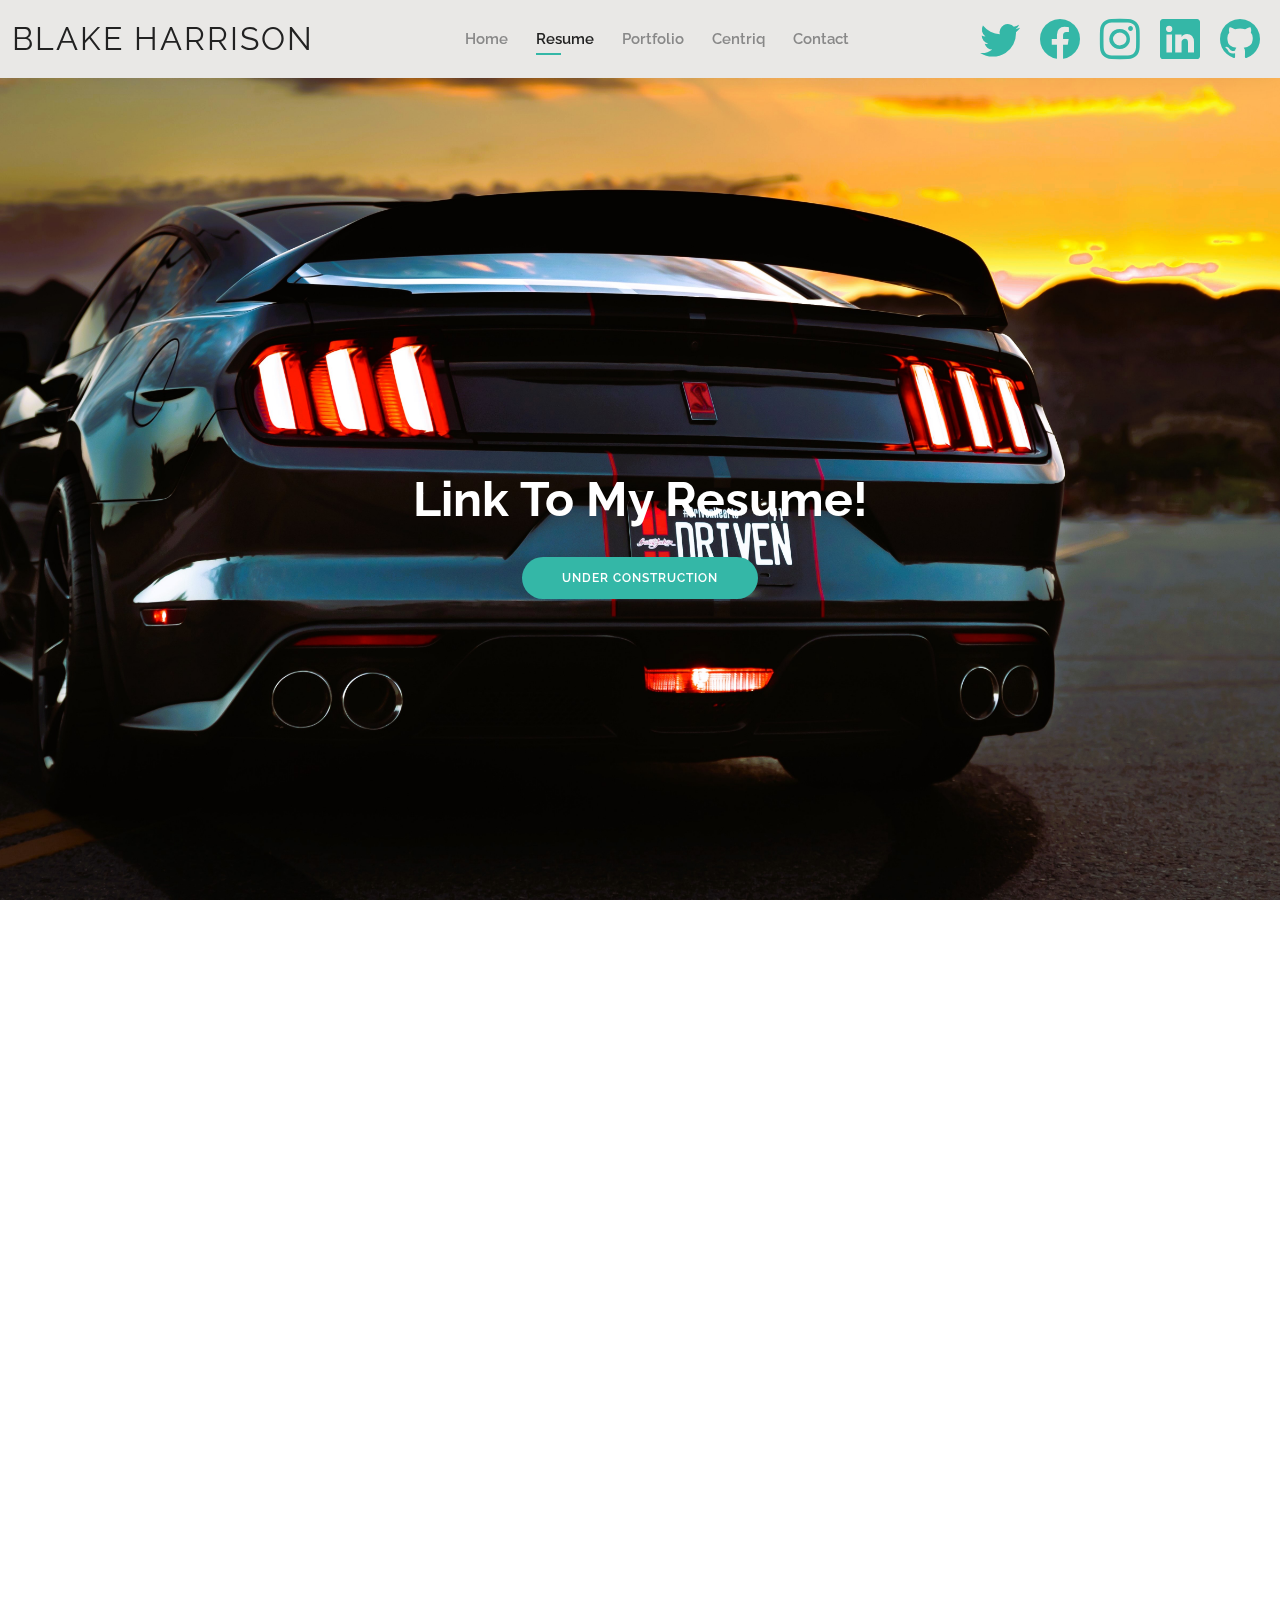
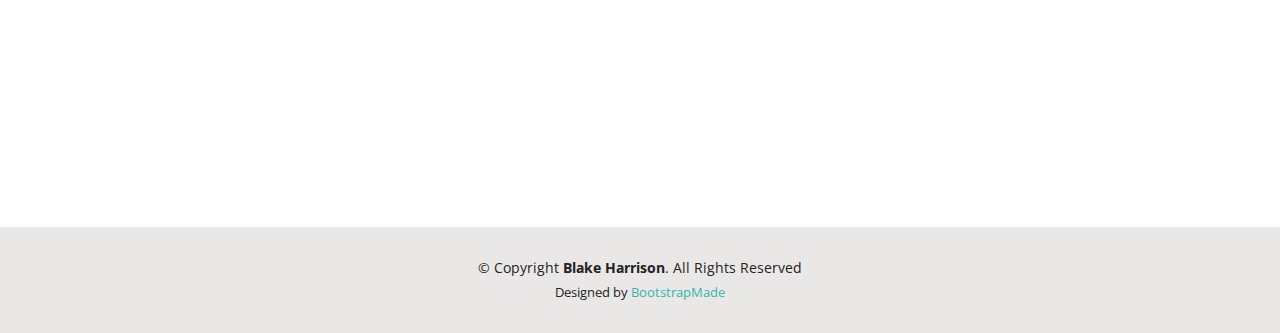
<file: Personal MVC Site/_Archive/resume.html>
<!DOCTYPE html>
<html lang="en">

  <head>
    <meta charset="utf-8">
    <meta content="width=device-width, initial-scale=1.0" name="viewport">

    <title>Blake Harrison | Resume</title>
    <meta content="" name="description">
    <meta content="" name="keywords">

    <!-- Favicons -->
    <link href="assets/img/favicon.png" rel="icon">
    <link href="assets/img/apple-touch-icon.png" rel="apple-touch-icon">

    <!-- Google Fonts -->
    <link href="https://fonts.googleapis.com/css?family=Open+Sans:300,300i,400,400i,600,600i,700,700i|Raleway:300,300i,400,400i,500,500i,600,600i,700,700i|Poppins:300,300i,400,400i,500,500i,600,600i,700,700i" rel="stylesheet">

    <!-- Vendor CSS Files -->
    <link href="assets/vendor/aos/aos.css" rel="stylesheet">
    <link href="assets/vendor/bootstrap/css/bootstrap.min.css" rel="stylesheet">
    <link href="assets/vendor/bootstrap-icons/bootstrap-icons.css" rel="stylesheet">
    <link href="assets/vendor/boxicons/css/boxicons.min.css" rel="stylesheet">
    <link href="assets/vendor/glightbox/css/glightbox.min.css" rel="stylesheet">
    <link href="assets/vendor/swiper/swiper-bundle.min.css" rel="stylesheet">

    <!-- Template Main CSS File -->
    <link href="assets/css/style.css" rel="stylesheet">

  </head>

  <body>

    <!-- ======= Header ======= -->
    <header id="header" class="fixed-top">
      <div class="container-fluid d-flex justify-content-between align-items-center">

        <h1 class="logo me-auto me-lg-0"><a href="index.html">BLAKE HARRISON</a></h1>
        <!-- <a href="index.html" class="logo"><img src="assets/img/logo.png" alt="" class="img-fluid"></a>-->

        <nav id="navbar" class="navbar order-last order-lg-0">
          <ul>
            <li><a href="index.html">Home</a></li>
            <li><a class="active" href="resume.html">Resume</a></li>
            <li><a href="portfolio.html">Portfolio</a></li>
            <li><a href="Link.html">Centriq</a></li>
            <li><a href="contact.html">Contact</a></li>
          </ul>
          <i class="bi bi-list mobile-nav-toggle"></i>
        </nav><!-- .navbar -->

        <div class="header-social-links">
          <a href="https://twitter.com/blake55568727?s=21&t=L28KExip9BhEiPE_cVMkg" class="twitter"><i class="bi bi-twitter h1 m-2"></i></a>
          <a href="https://www.facebook.com/blake.harrison.792197" class="facebook"><i class="bi bi-facebook h1 m-2"></i></a>
          <a href="https://instagram.com/blake_m_harrison?igshid=OGQ5ZDc2ODk2ZA==" class="instagram"><i class="bi bi-instagram h1 m-2"></i></a>
          <a href="https://www.linkedin.com/in/blake-harrison-664491284" class="linkedin"><i class="bi bi-linkedin h1 m-2"></i></i></a>
          <a href="https://github.com/notttpc" class="github"><i class="bi bi-github h1 m-2"></i></i></a>
        </div>

      </div>

    </header><!-- End Header -->

    <main id="main">
      <!-- ======= Hero Section ======= -->
      <section id="car" class="d-flex align-items-center">
        <div class="container d-flex flex-column align-items-center" data-aos="zoom-in" data-aos-delay="100">
          <h1>Link To My Resume!</h1>
          <a href="" class="btn-about">Under Construction</a>
        </div>
      </section><!-- End Hero -->

      <!-- ======= Resume Section ======= -->
      <section id="resume" class="resume">
        <div class="container" data-aos="fade-up">

          <div class="section-title">
            <h2>My Resume</h2>
          </div>

          <div class="row">
            <div class="col-lg-6">
              <h3 class="resume-title">Sumary</h3>
              <div class="resume-item pb-0">
                <h4>Blake Harrison</h4>
                <p><em>Goal-Driven and Team-Based computer scientist, actively learning new things everyday. Taking people's ideas and turning them into digital-life.</em></p>
                <p>
                <ul>
                  <li>Overland Park, KS</li>
                </ul>
                </p>
              </div>

              <h3 class="resume-title">Education</h3>
              <div class="resume-item">
                <h4>Highschool Diploma</h4>
                <h5>2019 - 2023</h5>
                <p><em>BlueValley West Highschool, overlandpark KS</em></p>
                <p>As a recent Highschool Graduate, I am eqquiped with a diverse range of academic achievements and experiences. I have demonstrated ability to engage in structured learning, critical thinking, problem-solving, and effiective communication.</p>
              </div>
              <div class="resume-item">
                <h4>Upcoming Centriq Graduate</h4>
                <h5>August 2023 - October 2023</h5>
                <p><em>Under construction</em></p>
                <p>Currently working my way through the 2023 Centriq course!</p>
              </div>
            </div>
            <div class="col-lg-6">
              <h3 class="resume-title">Professional Experience</h3>
              <div class="resume-item">
                <h4>Head Shift-Manager</h4>
                <h5>2020 - 2023</h5>
                <p><em>Five Guys, 12025 Metcalf Ave, Overland Park, KS 66213 </em></p>
                <p>
                <ul>
                  <li>Leaded a team by example, motivating them and provided guidance to adhere to company policies.</li>
                  <li>Adept at coordinating various aspects of the restaurants operations, monitoring work flow and resolve any issues.</li>
                  <li>Utilized raped decision-making when having to address unexpected challenges.</li>
                  <li>Aquired effective communication that was vital for coordinating tasks, sharing updates, and ensuring a collaborative environment.</li>
                </ul>
                </p>
              </div>
            </div>
          </div>
        </div>
      </section><!-- End Resume Section -->
    </main><!-- End #main -->

    <!-- ======= Footer ======= -->
    <footer id="footer">
      <div class="container">
        <div class="copyright">
          &copy; Copyright <strong><span>Blake Harrison</span></strong>. All Rights Reserved
        </div>
        <div class="credits">
          <!-- All the links in the footer should remain intact. -->
          <!-- You can delete the links only if you purchased the pro version. -->
          <!-- Licensing information: https://bootstrapmade.com/license/ -->
          <!-- Purchase the pro version with working PHP/AJAX contact form: https://bootstrapmade.com/kelly-free-bootstrap-cv-resume-html-template/ -->
          Designed by <a href="https://bootstrapmade.com/">BootstrapMade</a>
        </div>
      </div>
    </footer><!-- End  Footer -->

    <div id="preloader"></div>
    <a href="#" class="back-to-top d-flex align-items-center justify-content-center"><i class="bi bi-arrow-up-short"></i></a>

    <!-- Vendor JS Files -->
    <script src="assets/vendor/purecounter/purecounter_vanilla.js"></script>
    <script src="assets/vendor/aos/aos.js"></script>
    <script src="assets/vendor/bootstrap/js/bootstrap.bundle.min.js"></script>
    <script src="assets/vendor/glightbox/js/glightbox.min.js"></script>
    <script src="assets/vendor/isotope-layout/isotope.pkgd.min.js"></script>
    <script src="assets/vendor/swiper/swiper-bundle.min.js"></script>
    <script src="assets/vendor/waypoints/noframework.waypoints.js"></script>
    <script src="assets/vendor/php-email-form/validate.js"></script>

    <!-- Template Main JS File -->
    <script src="assets/js/main.js"></script>

  </body>
</html>
</file>
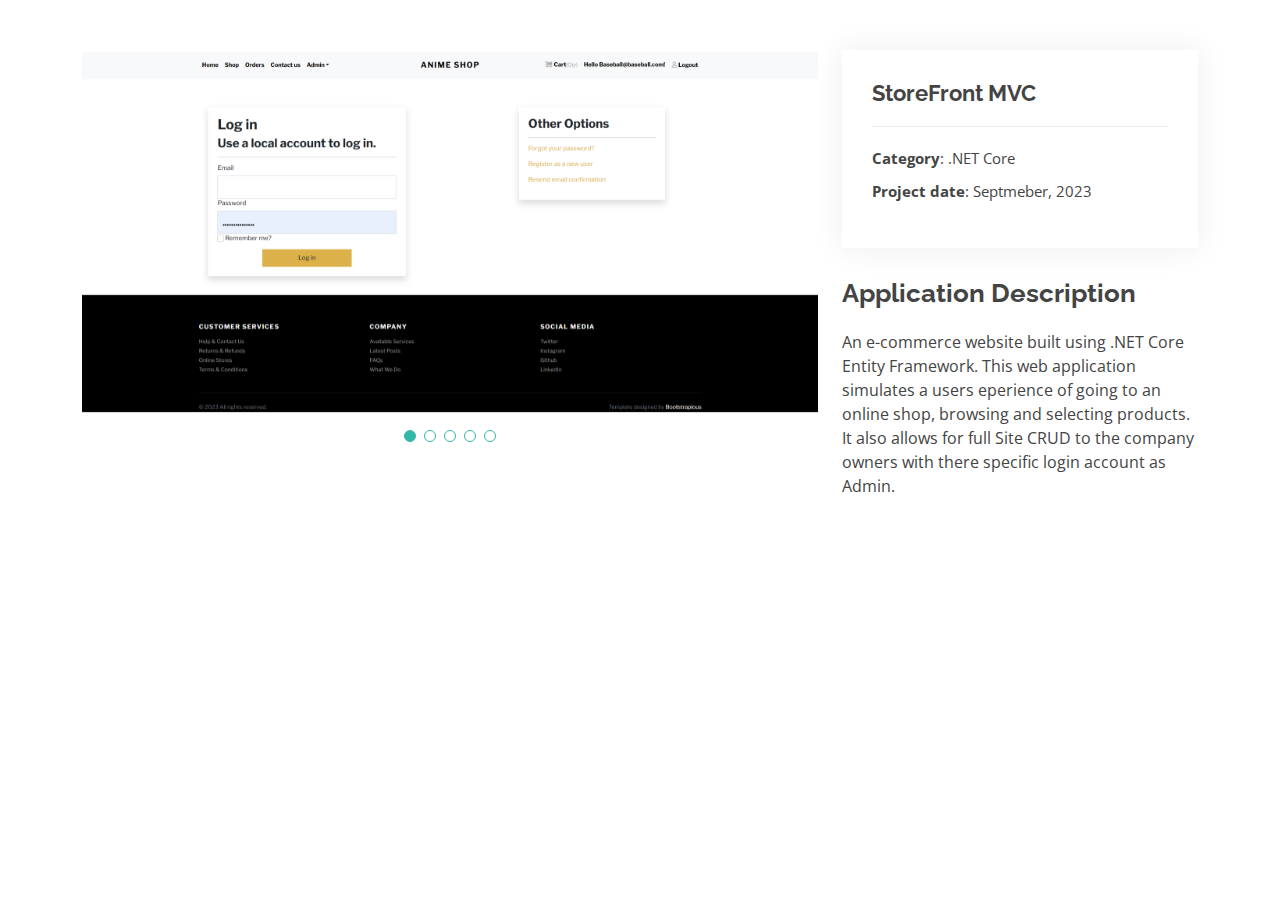
<file: Personal MVC Site/wwwroot/detailsStoreFront.html>
<!DOCTYPE html>
<html lang="en">

<head>
  <meta charset="utf-8">
  <meta content="width=device-width, initial-scale=1.0" name="viewport">

  <title>Portfolio Details - Kelly Bootstrap Template</title>
  <meta content="" name="description">
  <meta content="" name="keywords">

  <!-- Favicons -->
  <link href="assets/img/favicon.png" rel="icon">
  <link href="assets/img/apple-touch-icon.png" rel="apple-touch-icon">

  <!-- Google Fonts -->
  <link href="https://fonts.googleapis.com/css?family=Open+Sans:300,300i,400,400i,600,600i,700,700i|Raleway:300,300i,400,400i,500,500i,600,600i,700,700i|Poppins:300,300i,400,400i,500,500i,600,600i,700,700i" rel="stylesheet">

  <!-- Vendor CSS Files -->
  <link href="assets/vendor/aos/aos.css" rel="stylesheet">
  <link href="assets/vendor/bootstrap/css/bootstrap.min.css" rel="stylesheet">
  <link href="assets/vendor/bootstrap-icons/bootstrap-icons.css" rel="stylesheet">
  <link href="assets/vendor/boxicons/css/boxicons.min.css" rel="stylesheet">
  <link href="assets/vendor/glightbox/css/glightbox.min.css" rel="stylesheet">
  <link href="assets/vendor/swiper/swiper-bundle.min.css" rel="stylesheet">

  <!-- Template Main CSS File -->
  <link href="assets/css/style.css" rel="stylesheet">

  <!-- =======================================================
  * Template Name: Kelly
  * Updated: Jul 27 2023 with Bootstrap v5.3.1
  * Template URL: https://bootstrapmade.com/kelly-free-bootstrap-cv-resume-html-template/
  * Author: BootstrapMade.com
  * License: https://bootstrapmade.com/license/
  ======================================================== -->
</head>

<body>

  <main id="main">

    <!-- ======= Portfolio Details Section ======= -->
    <section id="portfolio-details" class="portfolio-details">
      <div class="container">

        <div class="row gy-4">

          <div class="col-lg-8">
            <div class="portfolio-details-slider swiper">
                <div class="swiper-wrapper align-items-center">

                    <div class="swiper-slide">
                        <img src="assets/img/portfolio/StoreFront1.png" alt="Login">
                    </div>

                    <div class="swiper-slide">
                        <img src="assets/img/portfolio/StoreFront2.png" alt="Home">
                    </div>

                    <div class="swiper-slide">
                        <img src="assets/img/portfolio/StoreFront3.png" alt="Shop">
                    </div>

                    <div class="swiper-slide">
                        <img src="assets/img/portfolio/StoreFront4.png" alt="Cart">
                    </div>

                    <div class="swiper-slide">
                        <img src="assets/img/portfolio/StoreFront5.png" alt="Buy">
                    </div>

                </div>
              <div class="swiper-pagination"></div>
            </div>
          </div>

          <div class="col-lg-4">
            <div class="portfolio-info">
              <h3>StoreFront MVC</h3>
              <ul>
                <li><strong>Category</strong>: .NET Core</li>
                <!-- <li><strong>Client</strong>: ASU Company</li> -->
                <li><strong>Project date</strong>: Septmeber, 2023</li>
                <!-- <li><strong>Project URL</strong>: <a href="#">www.example.com</a></li> -->
              </ul>
            </div>
            <div class="portfolio-description">
              <h2>Application Description</h2>
              <p>
                  An e-commerce website built using .NET Core Entity Framework. This web application simulates a users eperience of going to an online shop, browsing and selecting products. It also allows for full Site CRUD to the company owners with there specific login account as Admin.
              </p>
            </div>
          </div>

        </div>

      </div>
    </section><!-- End Portfolio Details Section -->

  </main><!-- End #main -->

  <div id="preloader"></div>
  <a href="#" class="back-to-top d-flex align-items-center justify-content-center"><i class="bi bi-arrow-up-short"></i></a>

  <!-- Vendor JS Files -->
  <script src="assets/vendor/purecounter/purecounter_vanilla.js"></script>
  <script src="assets/vendor/aos/aos.js"></script>
  <script src="assets/vendor/bootstrap/js/bootstrap.bundle.min.js"></script>
  <script src="assets/vendor/glightbox/js/glightbox.min.js"></script>
  <script src="assets/vendor/isotope-layout/isotope.pkgd.min.js"></script>
  <script src="assets/vendor/swiper/swiper-bundle.min.js"></script>
  <script src="assets/vendor/waypoints/noframework.waypoints.js"></script>
  <script src="assets/vendor/php-email-form/validate.js"></script>

  <!-- Template Main JS File -->
  <script src="assets/js/main.js"></script>

</body>

</html>
</file>
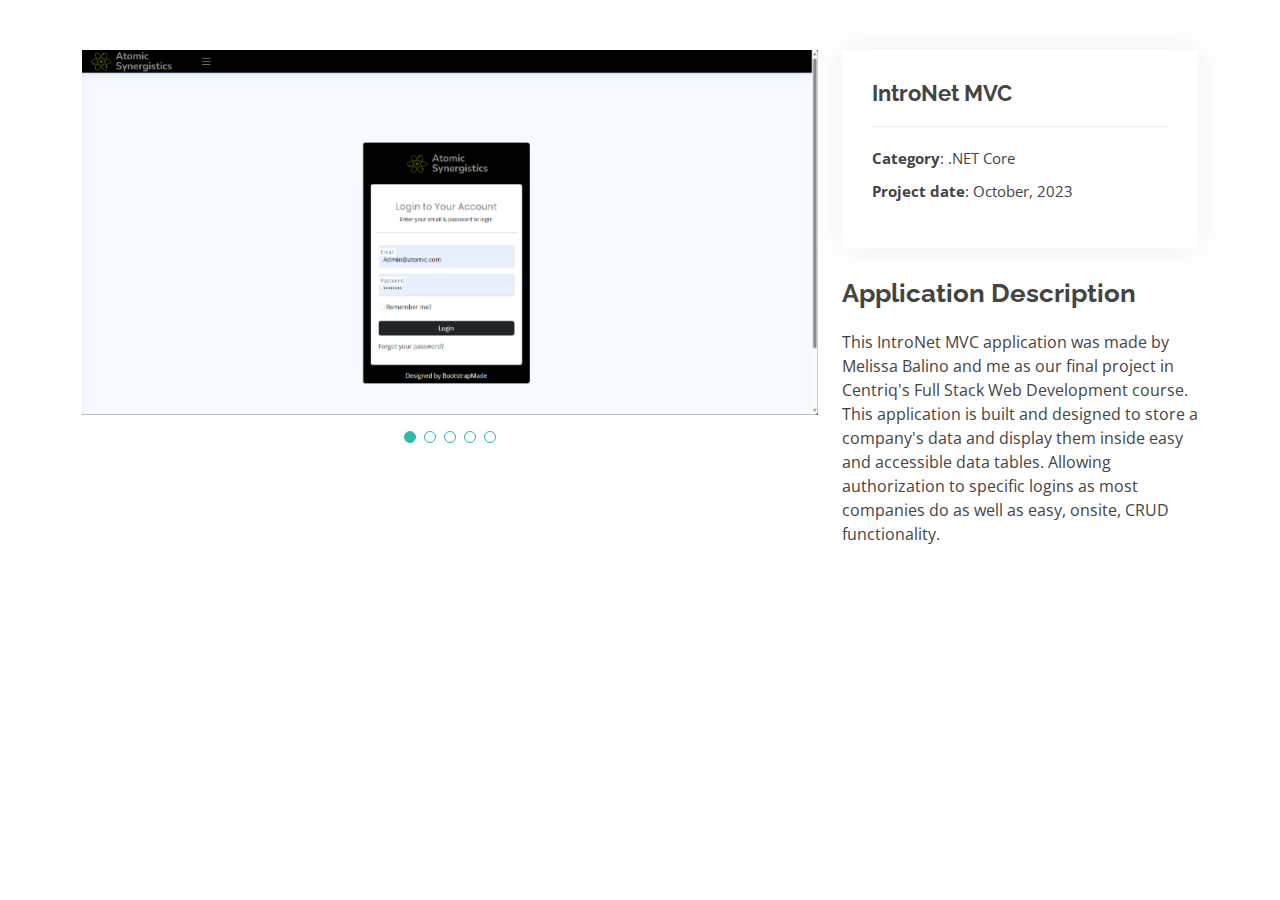
<file: Personal MVC Site/wwwroot/DVPRO.html>
<!DOCTYPE html>
<html lang="en">

<head>
  <meta charset="utf-8">
  <meta content="width=device-width, initial-scale=1.0" name="viewport">

  <title>Portfolio Details - Kelly Bootstrap Template</title>
  <meta content="" name="description">
  <meta content="" name="keywords">

  <!-- Favicons -->
  <link href="assets/img/favicon.png" rel="icon">
  <link href="assets/img/apple-touch-icon.png" rel="apple-touch-icon">

  <!-- Google Fonts -->
  <link href="https://fonts.googleapis.com/css?family=Open+Sans:300,300i,400,400i,600,600i,700,700i|Raleway:300,300i,400,400i,500,500i,600,600i,700,700i|Poppins:300,300i,400,400i,500,500i,600,600i,700,700i" rel="stylesheet">

  <!-- Vendor CSS Files -->
  <link href="assets/vendor/aos/aos.css" rel="stylesheet">
  <link href="assets/vendor/bootstrap/css/bootstrap.min.css" rel="stylesheet">
  <link href="assets/vendor/bootstrap-icons/bootstrap-icons.css" rel="stylesheet">
  <link href="assets/vendor/boxicons/css/boxicons.min.css" rel="stylesheet">
  <link href="assets/vendor/glightbox/css/glightbox.min.css" rel="stylesheet">
  <link href="assets/vendor/swiper/swiper-bundle.min.css" rel="stylesheet">

  <!-- Template Main CSS File -->
  <link href="assets/css/style.css" rel="stylesheet">

  <!-- =======================================================
  * Template Name: Kelly
  * Updated: Jul 27 2023 with Bootstrap v5.3.1
  * Template URL: https://bootstrapmade.com/kelly-free-bootstrap-cv-resume-html-template/
  * Author: BootstrapMade.com
  * License: https://bootstrapmade.com/license/
  ======================================================== -->
</head>

<body>

  <main id="main">

    <!-- ======= Portfolio Details Section ======= -->
    <section id="portfolio-details" class="portfolio-details">
      <div class="container">

        <div class="row gy-4">

          <div class="col-lg-8">
            <div class="portfolio-details-slider swiper">
                <div class="swiper-wrapper align-items-center">

                    <div class="swiper-slide">
                        <img src="assets/img/portfolio/DVPRO2.png" alt="Login">
                    </div>

                    <div class="swiper-slide">
                        <img src="assets/img/portfolio/DVPRO1.png" alt="Home">
                    </div>

                    <div class="swiper-slide">
                        <img src="assets/img/portfolio/DVPRO4.png" alt="Cart">
                    </div>

                    <div class="swiper-slide">
                        <img src="assets/img/portfolio/DVPRO5.png" alt="Buy">
                    </div>

                    <div class="swiper-slide">
                        <img src="assets/img/portfolio/DVPRO3.png" alt="DataTable">
                    </div>

                </div>
              <div class="swiper-pagination"></div>
            </div>
          </div>

          <div class="col-lg-4">
            <div class="portfolio-info">
              <h3>IntroNet MVC </h3>
              <ul>
                <li><strong>Category</strong>: .NET Core</li>
                <!-- <li><strong>Client</strong>: ASU Company</li> -->
                <li><strong>Project date</strong>: October, 2023</li>
                <!-- <li><strong>Project URL</strong>: <a href="#">www.example.com</a></li> -->
              </ul>
            </div>
            <div class="portfolio-description">
              <h2>Application Description</h2>
              <p>
                  This IntroNet MVC application was made by Melissa Balino and me as our final project in Centriq's Full Stack Web Development course. This application is built and designed to store a company's data and display them inside easy and accessible data tables. Allowing authorization to specific logins as most companies do as well as easy, onsite, CRUD functionality.
              </p>
            </div>
          </div>

        </div>

      </div>
    </section><!-- End Portfolio Details Section -->

  </main><!-- End #main -->

  <div id="preloader"></div>
  <a href="#" class="back-to-top d-flex align-items-center justify-content-center"><i class="bi bi-arrow-up-short"></i></a>

  <!-- Vendor JS Files -->
  <script src="assets/vendor/purecounter/purecounter_vanilla.js"></script>
  <script src="assets/vendor/aos/aos.js"></script>
  <script src="assets/vendor/bootstrap/js/bootstrap.bundle.min.js"></script>
  <script src="assets/vendor/glightbox/js/glightbox.min.js"></script>
  <script src="assets/vendor/isotope-layout/isotope.pkgd.min.js"></script>
  <script src="assets/vendor/swiper/swiper-bundle.min.js"></script>
  <script src="assets/vendor/waypoints/noframework.waypoints.js"></script>
  <script src="assets/vendor/php-email-form/validate.js"></script>

  <!-- Template Main JS File -->
  <script src="assets/js/main.js"></script>

</body>

</html>
</file>
<file: Personal MVC Site/_Archive/assets/css/style.css>
/**
* Template Name: Kelly
* Updated: Jul 27 2023 with Bootstrap v5.3.1
* Template URL: https://bootstrapmade.com/kelly-free-bootstrap-cv-resume-html-template/
* Author: BootstrapMade.com
* License: https://bootstrapmade.com/license/
*/

/*--------------------------------------------------------------
# General
--------------------------------------------------------------*/
body {
  font-family: "Open Sans", sans-serif;
  color: #444444;
}

a {
  color: #34b7a7;
  text-decoration: none;
}

a:hover {
  color: #51cdbe;
  text-decoration: none;
}

h1,
h2,
h3,
h4,
h5,
h6 {
  font-family: "Raleway", sans-serif;
}

#main {
  margin-top: 50px;
}

@media (max-width: 992px) {
  #main {
    margin-top: 30px;
  }
}

/*--------------------------------------------------------------
# Preloader
--------------------------------------------------------------*/
#preloader {
  position: fixed;
  top: 0;
  left: 0;
  right: 0;
  bottom: 0;
  z-index: 9999;
  overflow: hidden;
  background: #fff;
}

#preloader:before {
  content: "";
  position: fixed;
  top: calc(50% - 30px);
  left: calc(50% - 30px);
  border: 6px solid #34b7a7;
  border-top-color: #dcf5f2;
  border-radius: 50%;
  width: 60px;
  height: 60px;
  animation: animate-preloader 1s linear infinite;
}

@keyframes animate-preloader {
  0% {
    transform: rotate(0deg);
  }

  100% {
    transform: rotate(360deg);
  }
}

/*--------------------------------------------------------------
# Back to top button
--------------------------------------------------------------*/
.back-to-top {
  position: fixed;
  visibility: hidden;
  opacity: 0;
  right: 15px;
  bottom: 15px;
  z-index: 996;
  background: #34b7a7;
  width: 40px;
  height: 40px;
  border-radius: 50px;
  transition: all 0.4s;
}

.back-to-top i {
  font-size: 24px;
  color: #fff;
  line-height: 0;
}

.back-to-top:hover {
  background: #49cbbb;
  color: #fff;
}

.back-to-top.active {
  visibility: visible;
  opacity: 1;
}



/*--------------------------------------------------------------
# Header
--------------------------------------------------------------*/
#header {
  background: #e9e8e6;
  box-shadow: 0px 0px 25px 0 rgba(0, 0, 0, 0.08);
  z-index: 997;
  padding: 15px 0;
}

#header .logo {
  font-size: 32px;
  margin: 0;
  padding: 0;
  line-height: 1;
  font-weight: 400;
  letter-spacing: 2px;
  text-transform: uppercase;
}

#header .logo a {
  color: #222222;
}

#header .logo img {
  max-height: 40px;
}

@media (max-width: 992px) {
  #header .logo {
    font-size: 28px;
  }
}


/*--------------------------------------------------------------
# Navigation Menu
--------------------------------------------------------------*/
/**
* Desktop Navigation 
*/
.navbar {
  padding: 0;
}

.navbar ul {
  margin: 0;
  padding: 0;
  display: flex;
  list-style: none;
  align-items: center;
}

.navbar li {
  position: relative;
  padding: 10px 0 10px 28px;
}

.navbar a,
.navbar a:focus {
  display: flex;
  align-items: center;
  justify-content: space-between;
  font-family: "Raleway", sans-serif;
  font-size: 15px;
  font-weight: 600;
  color: #888888;
  white-space: nowrap;
  transition: 0.3s;
  position: relative;
}

.navbar a i,
.navbar a:focus i {
  font-size: 12px;
  line-height: 0;
  margin-left: 5px;
}

.navbar>ul>li>a:before {
  content: "";
  position: absolute;
  width: 0;
  height: 2px;
  bottom: -5px;
  left: 0;
  background-color: #34b7a7;
  visibility: hidden;
  width: 0px;
  transition: all 0.3s ease-in-out 0s;
}

.navbar a:hover:before,
.navbar li:hover>a:before,
.navbar .active:before {
  visibility: visible;
  width: 25px;
}

.navbar a:hover,
.navbar .active,
.navbar .active:focus,
.navbar li:hover>a {
  color: #222222;
}

.navbar .dropdown ul {
  display: block;
  position: absolute;
  left: 14px;
  top: calc(100% + 30px);
  margin: 0;
  padding: 10px 0;
  z-index: 99;
  opacity: 0;
  visibility: hidden;
  background: #fff;
  box-shadow: 0px 0px 30px rgba(127, 137, 161, 0.25);
  transition: 0.3s;
  border-radius: 4px;
}

.navbar .dropdown ul li {
  min-width: 200px;
  padding: 0;
}

.navbar .dropdown ul a {
  padding: 10px 20px;
  font-size: 15px;
  text-transform: none;
  font-weight: 600;
}

.navbar .dropdown ul a i {
  font-size: 12px;
}

.navbar .dropdown ul a:hover,
.navbar .dropdown ul .active:hover,
.navbar .dropdown ul li:hover>a {
  color: #34b7a7;
}

.navbar .dropdown:hover>ul {
  opacity: 1;
  top: 100%;
  visibility: visible;
}

.navbar .dropdown .dropdown ul {
  top: 0;
  left: calc(100% - 30px);
  visibility: hidden;
}

.navbar .dropdown .dropdown:hover>ul {
  opacity: 1;
  top: 0;
  left: 100%;
  visibility: visible;
}

@media (max-width: 1366px) {
  .navbar .dropdown .dropdown ul {
    left: -90%;
  }

  .navbar .dropdown .dropdown:hover>ul {
    left: -100%;
  }
}


/**
* Mobile Navigation 
*/
.mobile-nav-toggle {
  color: #222222;
  font-size: 28px;
  cursor: pointer;
  display: none;
  line-height: 0;
  transition: 0.5s;
}

.mobile-nav-toggle.bi-x {
  color: #fff;
}

@media (max-width: 991px) {
  .mobile-nav-toggle {
    display: block;
  }

  .navbar ul {
    display: none;
  }
}

.navbar-mobile {
  position: fixed;
  overflow: hidden;
  top: 0;
  right: 0;
  left: 0;
  bottom: 0;
  background: rgba(9, 9, 9, 0.9);
  transition: 0.3s;
  z-index: 999;
}

.navbar-mobile .mobile-nav-toggle {
  position: absolute;
  top: 15px;
  right: 15px;
}

.navbar-mobile ul {
  display: block;
  position: absolute;
  top: 55px;
  right: 15px;
  left: 15px;
  padding: 10px 0;
  border-radius: 10px;
  background-color: #fff;
  overflow-y: auto;
  transition: 0.3s;
}

.navbar-mobile a,
.navbar-mobile a:focus {
  font-size: 15px;
  padding-right: 15px;
  color: #222222;
}

.navbar-mobile a:hover,
.navbar-mobile .active,
.navbar-mobile li:hover>a {
  color: #34b7a7;
}

.navbar-mobile .getstarted,
.navbar-mobile .getstarted:focus {
  margin: 15px;
}

.navbar-mobile .dropdown ul {
  position: static;
  display: none;
  margin: 10px 20px;
  padding: 10px 0;
  z-index: 99;
  opacity: 1;
  visibility: visible;
  background: #fff;
  box-shadow: 0px 0px 30px rgba(127, 137, 161, 0.25);
}

.navbar-mobile .dropdown ul li {
  min-width: 200px;
}

.navbar-mobile .dropdown ul a {
  padding: 10px 20px;
}

.navbar-mobile .dropdown ul a i {
  font-size: 12px;
}

.navbar-mobile .dropdown ul a:hover,
.navbar-mobile .dropdown ul .active:hover,
.navbar-mobile .dropdown ul li:hover>a {
  color: #34b7a7;
}

.navbar-mobile .dropdown>.dropdown-active {
  display: block;
}

/*--------------------------------------------------------------
# Hero Section
--------------------------------------------------------------*/
#hero {
  width: 100%;
  height: 80vh;
  background-color: rgba(22, 30, 56, 0.8);
  overflow: hidden;
  position: relative;
}

#hero .carousel,
#hero .carousel-inner,
#hero .carousel-item,
#hero .carousel-item::before {
  position: absolute;
  top: 0;
  right: 0;
  left: 0;
  bottom: 0;
}

#hero .carousel-item {
  background-size: cover;
  background-position: center;
  background-repeat: no-repeat;
}

#hero .carousel-container {
  display: flex;
  justify-content: center;
  align-items: center;
  position: absolute;
  bottom: 0;
  top: 70px;
  left: 50px;
  right: 50px;
}

#hero .container {
  text-align: center;
}

#hero h2 {
  color: #fff;
  margin-bottom: 20px;
  font-size: 48px;
  font-weight: 700;
}

#hero p {
  animation-delay: 0.4s;
  margin: 0 auto 30px auto;
  color: #fff;
}

#hero .carousel-inner .carousel-item {
  transition-property: opacity;
  background-position: center top;
}

#hero .carousel-inner .carousel-item,
#hero .carousel-inner .active.carousel-item-start,
#hero .carousel-inner .active.carousel-item-end {
  opacity: 0;
}

#hero .carousel-inner .active,
#hero .carousel-inner .carousel-item-next.carousel-item-start,
#hero .carousel-inner .carousel-item-prev.carousel-item-end {
  opacity: 1;
  transition: 0.5s;
}

#hero .carousel-control-next-icon,
#hero .carousel-control-prev-icon {
  background: none;
  font-size: 30px;
  line-height: 0;
  width: auto;
  height: auto;
  background: rgba(255, 255, 255, 0.2);
  border-radius: 50px;
  transition: 0.3s;
  color: rgba(255, 255, 255, 0.5);
  width: 54px;
  height: 54px;
  display: flex;
  align-items: center;
  justify-content: center;
}

#hero .carousel-control-next-icon:hover,
#hero .carousel-control-prev-icon:hover {
  background: rgba(255, 255, 255, 0.3);
  color: rgba(255, 255, 255, 0.8);
}

#hero .carousel-indicators li {
  list-style-type: none;
  cursor: pointer;
  background: #fff;
  overflow: hidden;
  border: 0;
  width: 12px;
  height: 12px;
  border-radius: 50px;
  opacity: 0.6;
  transition: 0.3s;
}

#hero .carousel-indicators li.active {
  opacity: 1;
  background: #006fbe;
}

#hero .btn-get-started {
  font-family: "Raleway", sans-serif;
  font-weight: 500;
  font-size: 14px;
  letter-spacing: 1px;
  display: inline-block;
  padding: 14px 32px;
  border-radius: 4px;
  transition: 0.5s;
  line-height: 1;
  color: #fff;
  animation-delay: 0.8s;
  background: #006fbe;
}

#hero .btn-get-started:hover {
  background: #007ed8;
}

@media (max-width: 992px) {
  #hero {
    height: 100vh;
  }

  #hero .carousel-container {
    top: 8px;
  }
}

@media (max-width: 768px) {
  #hero h2 {
    font-size: 28px;
  }
}

@media (min-width: 1024px) {

  #hero .carousel-control-prev,
  #hero .carousel-control-next {
    width: 5%;
  }
}

@media (max-height: 500px) {
  #hero {
    height: 120vh;
  }
}

/*--------------------------------------------------------------
# Sections General
--------------------------------------------------------------*/
section {
  padding: 60px 0;
}

.section-bg {
  background-color: #e7f8f6;
}

.section-title {
  text-align: center;
  padding-bottom: 30px;
}

.section-title h2 {
  font-size: 32px;
  font-weight: bold;
  text-transform: uppercase;
  margin-bottom: 20px;
  padding-bottom: 20px;
  position: relative;
  color: black;
}

.section-title h2::after {
  content: "";
  position: absolute;
  display: block;
  width: 50px;
  height: 3px;
  background: #34b7a7;
  bottom: 0;
  left: calc(50% - 25px);
}

.section-title p {
  margin-bottom: 0;
  color: white;
}

/*--------------------------------------------------------------
# Cta
--------------------------------------------------------------*/
.cta {
  background: linear-gradient(rgba(0, 0, 0, 0.6), rgba(0, 0, 0, 0.6)), url("../img/bg-1.jpg") fixed center center;
  background-size: cover;
  padding: 80px 0;
}

.cta h3 {
  color: #fff;
  font-size: 28px;
  font-weight: 700;
}

.cta p {
  color: #fff;
}

.cta .cta-btn {
  font-family: "Raleway", sans-serif;
  text-transform: uppercase;
  font-weight: 500;
  font-size: 16px;
  letter-spacing: 1px;
  display: inline-block;
  padding: 8px 20px;
  border-radius: 2px;
  transition: 0.5s;
  margin: 10px;
  border: 2px solid #fff;
  color: #fff;
}

.cta .cta-btn:hover {
  background: #34b7a7;
  border: 2px solid #34b7a7;
}

@media (max-width: 1024px) {
  .cta {
    background-attachment: scroll;
  }
}

@media (min-width: 769px) {
  .cta .cta-btn-container {
    display: flex;
    align-items: center;
    justify-content: flex-end;
  }
}

/*
name title
*/
.name-title {
  text-align: center;
  padding-top: 50px;
}

.name-title h1 {
  font-size: 32px;
  font-weight: bold;
  text-transform: uppercase;
  margin-bottom: 20px;
  padding-bottom: 20px;
  position: relative;
}

.name-title h1::after {
  content: "";
  position: absolute;
  display: block;
  width: 50px;
  height: 3px;
  background: #34b7a7;
  bottom: 0;
  left: calc(50% - 25px);
}

.name-title p {
  margin-bottom: 0;
}

/*--------------------------------------------------------------
# About
--------------------------------------------------------------*/
.about .content h3 {
  font-weight: 700;
  font-size: 26px;
  color: #555555;
}

.about .content ul {
  list-style: none;
  padding: 0;
}

.about .content ul li {
  padding-bottom: 10px;
}

.about .content ul i {
  font-size: 20px;
  padding-right: 2px;
  color: #34b7a7;
}

.about .content p:last-child {
  margin-bottom: 0;
}

/*--------------------------------------------------------------
# Skills
--------------------------------------------------------------*/
.skills .progress {
  height: 60px;
  display: block;
  background: none;
  border-radius: 0;
}

.skills .progress .skill {
  padding: 10px 0;
  margin: 0 0 6px 0;
  text-transform: uppercase;
  display: block;
  font-weight: 600;
  font-family: "Poppins", sans-serif;
  color: #222222;
}

.skills .progress .skill .val {
  float: right;
  font-style: normal;
}

.skills .progress-bar-wrap {
  background: #f3f3f3;
}

.skills .progress-bar {
  width: 1px;
  height: 10px;
  transition: 0.9s;
  background-color: #34b7a7;
}

/*--------------------------------------------------------------
# Resume
--------------------------------------------------------------*/
.resume .resume-title {
  font-size: 26px;
  font-weight: 400;
  margin-top: 20px;
  margin-bottom: 20px;
  color: #222222;
}

.resume .resume-item {
  padding: 0 0 20px 20px;
  margin-top: -2px;
  border-left: 2px solid #34b7a7;
  position: relative;
}

.resume .resume-item h4 {
  line-height: 18px;
  font-size: 18px;
  font-weight: 600;
  font-family: "Poppins", sans-serif;
  color: #1d685f;
  margin-bottom: 10px;
}

.resume .resume-item h5 {
  font-size: 16px;
  background: #effbf9;
  padding: 5px 15px;
  display: inline-block;
  font-weight: 600;
  margin-bottom: 10px;
  color: #34b7a7;
}

.resume .resume-item ul {
  padding-left: 20px;
}

.resume .resume-item ul li {
  padding-bottom: 10px;
}

.resume .resume-item:last-child {
  padding-bottom: 0;
}

.resume .resume-item::before {
  content: "";
  position: absolute;
  width: 16px;
  height: 16px;
  border-radius: 50px;
  left: -9px;
  top: 0;
  background: #fff;
  border: 2px solid #34b7a7;
}

/*--------------------------------------------------------------
# Hero Section Resume
--------------------------------------------------------------*/
#car {
  width: 100%;
  height: 100vh;
  background: url("../img/Resume/tyler-clemmensen-Zs_L-plsZzg-unsplash.jpg") top right;
  background-size: cover;
  background-position: center;
}

#car .container {
  padding-top: 70px;
  position: relative;
}

@media (max-width: 992px) {
  #car .container {
    padding-top: 58px;
  }
}

#car h1 {
  margin: 0;
  font-size: 48px;
  font-weight: 700;
  line-height: 56px;
  color: white;
}

#car h2 {
  color: #6f6f6f;
  margin: 10px 0 0 0;
  font-size: 22px;
}

#car .btn-about {
  font-family: "Raleway", sans-serif;
  text-transform: uppercase;
  font-weight: 600;
  font-size: 12px;
  letter-spacing: 1px;
  display: inline-block;
  padding: 12px 40px;
  border-radius: 50px;
  transition: 0.5s;
  margin-top: 30px;
  color: #fff;
  background: #34b7a7;
}

#car .btn-about:hover {
  background: #3dc8b7;
}

@media (min-width: 1024px) {
  #car {
    background-attachment: fixed;
  }
}

@media (max-width: 992px) {
  #car:before {
    content: "";
    position: absolute;
    bottom: 0;
    top: 0;
    left: 0;
    right: 0;
  }

  #car h1 {
    font-size: 28px;
    line-height: 36px;
  }

  #car h2 {
    font-size: 18px;
    line-height: 24px;
  }
}

/*--------------------------------------------------------------
# link
--------------------------------------------------------------*/
#services {
  width: 100%;
  background: url("../img/nam-hoang-RHNiArBkukE-unsplash.jpg") top right;
  background-size: cover;
}
#services .section-title h2 {
  font-size: 32px;
  font-weight: bold;
  text-transform: uppercase;
  margin-bottom: 20px;
  margin-top: 50px;
  padding-bottom: 20px;
  position: relative;
  color: #fff;
  background-color: rgba(127, 137, 161, 0.25);
}

#services .section-title p {
  background-color: rgba(127, 137, 161, 0.25);
  color: #fff;
}

#services .sub-title h1 {
  font-size: 32px;
  font-weight: bold;
  text-transform: uppercase;
  margin-bottom: 20px;
  padding-bottom: 20px;
  position: relative;
  color: #fff;
  background-color: rgba(127, 137, 161, 0.25);
}

.services .icon-box {
  text-align: center;
  padding: 100px 20px 80px 20px;
  transition: all ease-in-out 0.3s;
  background: rgb(250, 249, 246);
  box-shadow: 0px 0 35px 0 rgba(0, 0, 0, 0.3);
}

.services .icon-box .icon {
  margin: 0 auto;
  width: 100px;
  height: 100px;
  display: flex;
  align-items: center;
  justify-content: center;
  transition: ease-in-out 0.3s;
  position: relative;
}

.services .icon-box .icon i {
  font-size: 36px;
  transition: 0.5s;
  position: relative;
}

.services .icon-box .icon svg {
  position: absolute;
  top: 0;
  left: 0;
}

.services .icon-box .icon svg path {
  transition: 0.5s;
  fill: #f5f5f5;
}

.services .icon-box h4 {
  font-weight: 600;
  margin: 100px 0 20px 0;
  font-size: 22px;
}

.services .icon-box h4 a {
  color: #222222;
  transition: ease-in-out 0.3s;
}

.services .icon-box h4 a:hover {
  font-size: 25px;
  color: #49cbbb;
}

.services .icon img {
  box-shadow: 0px 0 35px 0 rgba(0, 0, 0, 0.7);
}

.services .icon-box p {
  line-height: px;
  font-size: 14px;
  margin-bottom: 0;
}

/*--------------------------------------------------------------
# Portfolio
--------------------------------------------------------------*/
#portfolio .section-title h2{
  margin-top: 50px;
}
#portfolio {
  width: 100%;
  background: url("../img/portfolio/octavian-dan-b21Ty33CqVs-unsplash.jpg") top right;
  background-size: cover;
}

.portfolio .portfolio-item {
  margin-bottom: 30px;
}

.portfolio #portfolio-flters {
  padding: 0;
  margin: 0 auto 20px auto;
  list-style: none;
  text-align: center;
}

.portfolio #portfolio-flters li {
  cursor: pointer;
  display: inline-block;
  padding: 8px 16px 10px 16px;
  font-size: 13px;
  font-weight: 500;
  line-height: 1;
  text-transform: uppercase;
  color: white;
  margin-bottom: 5px;
  transition: all 0.3s ease-in-out;
  border-radius: 50px;
}

.portfolio #portfolio-flters li:hover,
.portfolio #portfolio-flters li.filter-active {
  color: #fff;
  background: #34b7a7;
}

.portfolio #portfolio-flters li:last-child {
  margin-right: 0;
}

.portfolio .portfolio-wrap {
  transition: 0.3s;
  position: relative;
  overflow: hidden;
  z-index: 1;
  background: rgba(34, 34, 34, 0.6);
}

.portfolio .portfolio-wrap::before {
  content: "";
  background: rgba(34, 34, 34, 0.6);
  position: absolute;
  left: 0;
  right: 0;
  top: 0;
  bottom: 0;
  transition: all ease-in-out 0.3s;
  z-index: 2;
  opacity: 0;
}

.portfolio .portfolio-wrap img {
  transition: all ease-in-out 0.3s;
}

.portfolio .portfolio-wrap .portfolio-info {
  opacity: 0;
  position: absolute;
  top: 0;
  left: 0;
  right: 0;
  bottom: 0;
  z-index: 3;
  transition: all ease-in-out 0.3s;
  display: flex;
  flex-direction: column;
  justify-content: flex-end;
  align-items: flex-start;
  padding: 20px;
}

.portfolio .portfolio-wrap .portfolio-info h4 {
  font-size: 20px;
  color: #fff;
  font-weight: 600;
}

.portfolio .portfolio-wrap .portfolio-info p {
  color: rgba(255, 255, 255, 0.7);
  font-size: 14px;
  text-transform: uppercase;
  padding: 0;
  margin: 0;
  font-style: italic;
}

.portfolio .portfolio-wrap .portfolio-links {
  text-align: center;
  z-index: 4;
}

.portfolio .portfolio-wrap .portfolio-links a {
  color: #fff;
  margin: 0 5px 0 0;
  font-size: 28px;
  display: inline-block;
  transition: 0.3s;
}

.portfolio .portfolio-wrap .portfolio-links a:hover {
  color: #78d9cd;
}

.portfolio .portfolio-wrap:hover::before {
  opacity: 1;
}

.portfolio .portfolio-wrap:hover img {
  transform: scale(1.2);
}

.portfolio .portfolio-wrap:hover .portfolio-info {
  opacity: 1;
}
.portfolio .section-title p {
  color: white;
}
.portfolio .section-title h2 {
  color: white;
}

/*--------------------------------------------------------------
# Portfolio Details
--------------------------------------------------------------*/
.portfolio-details {
  padding-top: 0;
}

.portfolio-details .portfolio-details-slider img {
  width: 100%;
}

.portfolio-details .portfolio-details-slider .swiper-pagination {
  margin-top: 20px;
  position: relative;
}

.portfolio-details .portfolio-details-slider .swiper-pagination .swiper-pagination-bullet {
  width: 12px;
  height: 12px;
  background-color: #fff;
  opacity: 1;
  border: 1px solid #34b7a7;
}

.portfolio-details .portfolio-details-slider .swiper-pagination .swiper-pagination-bullet-active {
  background-color: #34b7a7;
}

.portfolio-details .portfolio-info {
  padding: 30px;
  box-shadow: 0px 0 30px rgba(34, 34, 34, 0.08);
}

.portfolio-details .portfolio-info h3 {
  font-size: 22px;
  font-weight: 700;
  margin-bottom: 20px;
  padding-bottom: 20px;
  border-bottom: 1px solid #eee;
}

.portfolio-details .portfolio-info ul {
  list-style: none;
  padding: 0;
  font-size: 15px;
}

.portfolio-details .portfolio-info ul li+li {
  margin-top: 10px;
}

.portfolio-details .portfolio-description {
  padding-top: 30px;
}

.portfolio-details .portfolio-description h2 {
  font-size: 26px;
  font-weight: 700;
  margin-bottom: 20px;
}

.portfolio-details .portfolio-description p {
  padding: 0;
}


/*--------------------------------------------------------------
# Contact
--------------------------------------------------------------*/
#contact {
  width: 100%;
  background: url("../img/Contact/nasa-Q1p7bh3SHj8-unsplash.jpg") top right;
  background-size: cover;
}

.contact .section-title h2 {
  color: white;
  margin-top: 50px;
}

.contact .section-title p {
  color: red;
}

.contact .info {
  width: 100%;
  height: 180px;
  background: #fff;
}

.contact .info i {
  font-size: 20px;
  color: #34b7a7;
  float: left;
  width: 50px;
  height: 44px;
  background: #effbf9;
  display: flex;
  justify-content: center;
  align-items: center;
  border-radius: 50px;
  transition: all 0.3s ease-in-out;
}

.contact .info h4 {
  padding: 10px 0 0 60px;
  font-size: 22px;
  font-weight: 600;
  margin-bottom: 5px;
  color: #222222;
}

.contact .info p {
  padding: 0 0 0 60px;
  margin-bottom: 0;
  font-size: 14px;
  color: #555555;
}

.contact .info .email,
.contact .info .phone {
  margin-top: 40px;
}

.contact .info .email:hover i,
.contact .info .address:hover i,
.contact .info .phone:hover i {
  background: #34b7a7;
  color: #fff;
}

.contact .php-email-form {
  width: 100%;
  background: #fff;
}

.contact .php-email-form .form-group {
  padding-bottom: 8px;
}

.contact .php-email-form .error-message {
  display: none;
  color: #fff;
  background: #ed3c0d;
  text-align: center;
  padding: 15px;
  font-weight: 600;
}

.contact .php-email-form .sent-message {
  display: none;
  color: #fff;
  background: #18d26e;
  text-align: center;
  padding: 15px;
  font-weight: 600;
}

.contact .php-email-form .loading {
  display: none;
  background: #fff;
  text-align: center;
  padding: 15px;
}

.contact .php-email-form .loading:before {
  content: "";
  display: inline-block;
  border-radius: 50%;
  width: 24px;
  height: 24px;
  margin: 0 10px -6px 0;
  border: 3px solid #18d26e;
  border-top-color: #eee;
  animation: animate-loading 1s linear infinite;
}

.contact .php-email-form input,
.contact .php-email-form textarea {
  border-radius: 4px;
  box-shadow: none;
  font-size: 14px;
}

.contact .php-email-form input:focus,
.contact .php-email-form textarea:focus {
  border-color: #34b7a7;
}

.contact .php-email-form input {
  height: 44px;
}

.contact .php-email-form textarea {
  padding: 10px 12px;
}

.contact .php-email-form button[type=submit] {
  background: #34b7a7;
  border: 0;
  padding: 10px 30px 12px 30px;
  color: #fff;
  transition: 0.4s;
  border-radius: 50px;
}

.contact .php-email-form button[type=submit]:hover {
  background: #3dc8b7;
}

@keyframes animate-loading {
  0% {
    transform: rotate(0deg);
  }

  100% {
    transform: rotate(360deg);
  }
}

/*--------------------------------------------------------------
# Footer
--------------------------------------------------------------*/
#footer {
  background: #e9e8e6;
  padding: 30px 0;
  color: #222222;
  font-size: 14px;
  text-align: center;
}

#footer .credits {
  padding-top: 5px;
  font-size: 13px;
}

#footer .credits a {
  color: #34b7a7;
}
</file>
<file: Personal MVC Site/wwwroot/assets/css/style.css>
/**
* Template Name: Kelly
* Updated: Jul 27 2023 with Bootstrap v5.3.1
* Template URL: https://bootstrapmade.com/kelly-free-bootstrap-cv-resume-html-template/
* Author: BootstrapMade.com
* License: https://bootstrapmade.com/license/
*/

/*--------------------------------------------------------------
# General
--------------------------------------------------------------*/
body {
  font-family: "Open Sans", sans-serif;
  color: #444444;
}

a {
  color: #34b7a7;
  text-decoration: none;
}

a:hover {
  color: #51cdbe;
  text-decoration: none;
}

h1,
h2,
h3,
h4,
h5,
h6 {
  font-family: "Raleway", sans-serif;
}

#main {
  margin-top: 50px;
}

@media (max-width: 992px) {
  #main {
    margin-top: 30px;
  }
}

/*--------------------------------------------------------------
# Preloader
--------------------------------------------------------------*/
#preloader {
  position: fixed;
  top: 0;
  left: 0;
  right: 0;
  bottom: 0;
  z-index: 9999;
  overflow: hidden;
  background: #fff;
}

#preloader:before {
  content: "";
  position: fixed;
  top: calc(50% - 30px);
  left: calc(50% - 30px);
  border: 6px solid #34b7a7;
  border-top-color: #dcf5f2;
  border-radius: 50%;
  width: 60px;
  height: 60px;
  animation: animate-preloader 1s linear infinite;
}

@keyframes animate-preloader {
  0% {
    transform: rotate(0deg);
  }

  100% {
    transform: rotate(360deg);
  }
}

/*--------------------------------------------------------------
# Back to top button
--------------------------------------------------------------*/
.back-to-top {
  position: fixed;
  visibility: hidden;
  opacity: 0;
  right: 15px;
  bottom: 15px;
  z-index: 996;
  background: #34b7a7;
  width: 40px;
  height: 40px;
  border-radius: 50px;
  transition: all 0.4s;
}

.back-to-top i {
  font-size: 24px;
  color: #fff;
  line-height: 0;
}

.back-to-top:hover {
  background: #49cbbb;
  color: #fff;
}

.back-to-top.active {
  visibility: visible;
  opacity: 1;
}



/*--------------------------------------------------------------
# Header
--------------------------------------------------------------*/
#header {
  background: #e9e8e6;
  box-shadow: 0px 0px 25px 0 rgba(0, 0, 0, 0.08);
  z-index: 997;
  padding: 15px 0;
}

#header .logo {
  font-size: 32px;
  margin: 0;
  padding: 0;
  line-height: 1;
  font-weight: 400;
  letter-spacing: 2px;
  text-transform: uppercase;
}

#header .logo a {
  color: #222222;
}

#header .logo img {
  max-height: 40px;
}

@media (max-width: 992px) {
  #header .logo {
    font-size: 28px;
  }
}


/*--------------------------------------------------------------
# Navigation Menu
--------------------------------------------------------------*/
/**
* Desktop Navigation 
*/
.navbar {
  padding: 0;
}

.navbar ul {
  margin: 0;
  padding: 0;
  display: flex;
  list-style: none;
  align-items: center;
}

.navbar li {
  position: relative;
  padding: 10px 0 10px 28px;
}

.navbar a,
.navbar a:focus {
  display: flex;
  align-items: center;
  justify-content: space-between;
  font-family: "Raleway", sans-serif;
  font-size: 15px;
  font-weight: 600;
  color: #888888;
  white-space: nowrap;
  transition: 0.3s;
  position: relative;
}

.navbar a i,
.navbar a:focus i {
  font-size: 12px;
  line-height: 0;
  margin-left: 5px;
}

.navbar>ul>li>a:before {
  content: "";
  position: absolute;
  width: 0;
  height: 2px;
  bottom: -5px;
  left: 0;
  background-color: #34b7a7;
  visibility: hidden;
  width: 0px;
  transition: all 0.3s ease-in-out 0s;
}

.navbar a:hover:before,
.navbar li:hover>a:before,
.navbar .active:before {
  visibility: visible;
  width: 25px;
}

.navbar a:hover,
.navbar .active,
.navbar .active:focus,
.navbar li:hover>a {
  color: #222222;
}

.navbar .dropdown ul {
  display: block;
  position: absolute;
  left: 14px;
  top: calc(100% + 30px);
  margin: 0;
  padding: 10px 0;
  z-index: 99;
  opacity: 0;
  visibility: hidden;
  background: #fff;
  box-shadow: 0px 0px 30px rgba(127, 137, 161, 0.25);
  transition: 0.3s;
  border-radius: 4px;
}

.navbar .dropdown ul li {
  min-width: 200px;
  padding: 0;
}

.navbar .dropdown ul a {
  padding: 10px 20px;
  font-size: 15px;
  text-transform: none;
  font-weight: 600;
}

.navbar .dropdown ul a i {
  font-size: 12px;
}

.navbar .dropdown ul a:hover,
.navbar .dropdown ul .active:hover,
.navbar .dropdown ul li:hover>a {
  color: #34b7a7;
}

.navbar .dropdown:hover>ul {
  opacity: 1;
  top: 100%;
  visibility: visible;
}

.navbar .dropdown .dropdown ul {
  top: 0;
  left: calc(100% - 30px);
  visibility: hidden;
}

.navbar .dropdown .dropdown:hover>ul {
  opacity: 1;
  top: 0;
  left: 100%;
  visibility: visible;
}

@media (max-width: 1366px) {
  .navbar .dropdown .dropdown ul {
    left: -90%;
  }

  .navbar .dropdown .dropdown:hover>ul {
    left: -100%;
  }
}


/**
* Mobile Navigation 
*/
.mobile-nav-toggle {
  color: #222222;
  font-size: 28px;
  cursor: pointer;
  display: none;
  line-height: 0;
  transition: 0.5s;
}

.mobile-nav-toggle.bi-x {
  color: #fff;
}

@media (max-width: 991px) {
  .mobile-nav-toggle {
    display: block;
  }

  .navbar ul {
    display: none;
  }
}

.navbar-mobile {
  position: fixed;
  overflow: hidden;
  top: 0;
  right: 0;
  left: 0;
  bottom: 0;
  background: rgba(9, 9, 9, 0.9);
  transition: 0.3s;
  z-index: 999;
}

.navbar-mobile .mobile-nav-toggle {
  position: absolute;
  top: 15px;
  right: 15px;
}

.navbar-mobile ul {
  display: block;
  position: absolute;
  top: 55px;
  right: 15px;
  left: 15px;
  padding: 10px 0;
  border-radius: 10px;
  background-color: #fff;
  overflow-y: auto;
  transition: 0.3s;
}

.navbar-mobile a,
.navbar-mobile a:focus {
  font-size: 15px;
  padding-right: 15px;
  color: #222222;
}

.navbar-mobile a:hover,
.navbar-mobile .active,
.navbar-mobile li:hover>a {
  color: #34b7a7;
}

.navbar-mobile .getstarted,
.navbar-mobile .getstarted:focus {
  margin: 15px;
}

.navbar-mobile .dropdown ul {
  position: static;
  display: none;
  margin: 10px 20px;
  padding: 10px 0;
  z-index: 99;
  opacity: 1;
  visibility: visible;
  background: #fff;
  box-shadow: 0px 0px 30px rgba(127, 137, 161, 0.25);
}

.navbar-mobile .dropdown ul li {
  min-width: 200px;
}

.navbar-mobile .dropdown ul a {
  padding: 10px 20px;
}

.navbar-mobile .dropdown ul a i {
  font-size: 12px;
}

.navbar-mobile .dropdown ul a:hover,
.navbar-mobile .dropdown ul .active:hover,
.navbar-mobile .dropdown ul li:hover>a {
  color: #34b7a7;
}

.navbar-mobile .dropdown>.dropdown-active {
  display: block;
}

/*--------------------------------------------------------------
# Hero Section
--------------------------------------------------------------*/
#hero {
  width: 100%;
  height: 80vh;
  background-color: rgba(22, 30, 56, 0.8);
  overflow: hidden;
  position: relative;
}

#hero .carousel,
#hero .carousel-inner,
#hero .carousel-item,
#hero .carousel-item::before {
  position: absolute;
  top: 0;
  right: 0;
  left: 0;
  bottom: 0;
}

#hero .carousel-item {
  background-size: cover;
  background-position: center;
  background-repeat: no-repeat;
}

#hero .carousel-container {
  display: flex;
  justify-content: center;
  align-items: center;
  position: absolute;
  bottom: 0;
  top: 70px;
  left: 50px;
  right: 50px;
}

#hero .container {
  text-align: center;
}

#hero h2 {
  color: #fff;
  margin-bottom: 20px;
  font-size: 48px;
  font-weight: 700;
}

#hero p {
  animation-delay: 0.4s;
  margin: 0 auto 30px auto;
  color: #fff;
}

#hero .carousel-inner .carousel-item {
  transition-property: opacity;
  background-position: center top;
}

#hero .carousel-inner .carousel-item,
#hero .carousel-inner .active.carousel-item-start,
#hero .carousel-inner .active.carousel-item-end {
  opacity: 0;
}

#hero .carousel-inner .active,
#hero .carousel-inner .carousel-item-next.carousel-item-start,
#hero .carousel-inner .carousel-item-prev.carousel-item-end {
  opacity: 1;
  transition: 0.5s;
}

#hero .carousel-control-next-icon,
#hero .carousel-control-prev-icon {
  background: none;
  font-size: 30px;
  line-height: 0;
  width: auto;
  height: auto;
  background: rgba(255, 255, 255, 0.2);
  border-radius: 50px;
  transition: 0.3s;
  color: rgba(255, 255, 255, 0.5);
  width: 54px;
  height: 54px;
  display: flex;
  align-items: center;
  justify-content: center;
}

#hero .carousel-control-next-icon:hover,
#hero .carousel-control-prev-icon:hover {
  background: rgba(255, 255, 255, 0.3);
  color: rgba(255, 255, 255, 0.8);
}

#hero .carousel-indicators li {
  list-style-type: none;
  cursor: pointer;
  background: #fff;
  overflow: hidden;
  border: 0;
  width: 12px;
  height: 12px;
  border-radius: 50px;
  opacity: 0.6;
  transition: 0.3s;
}

#hero .carousel-indicators li.active {
  opacity: 1;
  background: #006fbe;
}

#hero .btn-get-started {
  font-family: "Raleway", sans-serif;
  font-weight: 500;
  font-size: 14px;
  letter-spacing: 1px;
  display: inline-block;
  padding: 14px 32px;
  border-radius: 4px;
  transition: 0.5s;
  line-height: 1;
  color: #fff;
  animation-delay: 0.8s;
  background: #006fbe;
}

#hero .btn-get-started:hover {
  background: #007ed8;
}

@media (max-width: 992px) {
  #hero {
    height: 100vh;
  }

  #hero .carousel-container {
    top: 8px;
  }
}

@media (max-width: 768px) {
  #hero h2 {
    font-size: 28px;
  }
}

@media (min-width: 1024px) {

  #hero .carousel-control-prev,
  #hero .carousel-control-next {
    width: 5%;
  }
}

@media (max-height: 500px) {
  #hero {
    height: 120vh;
  }
}

/*--------------------------------------------------------------
# Sections General
--------------------------------------------------------------*/
section {
  padding: 60px 0;
}

.section-bg {
  background-color: #e7f8f6;
}

.section-title {
  text-align: center;
  padding-bottom: 30px;
}

.section-title h2 {
  font-size: 32px;
  font-weight: bold;
  text-transform: uppercase;
  margin-bottom: 20px;
  padding-bottom: 20px;
  position: relative;
  color: black;
}

.section-title h2::after {
  content: "";
  position: absolute;
  display: block;
  width: 50px;
  height: 3px;
  background: #34b7a7;
  bottom: 0;
  left: calc(50% - 25px);
}

.section-title p {
  margin-bottom: 0;
  color: white;
}

/*--------------------------------------------------------------
# Cta
--------------------------------------------------------------*/
.cta {
  background: linear-gradient(rgba(0, 0, 0, 0.6), rgba(0, 0, 0, 0.6)), url("../img/bg-1.jpg") fixed center center;
  background-size: cover;
  padding: 80px 0;
}

.cta h3 {
  color: #fff;
  font-size: 28px;
  font-weight: 700;
}

.cta p {
  color: #fff;
}

.cta .cta-btn {
  font-family: "Raleway", sans-serif;
  text-transform: uppercase;
  font-weight: 500;
  font-size: 16px;
  letter-spacing: 1px;
  display: inline-block;
  padding: 8px 20px;
  border-radius: 2px;
  transition: 0.5s;
  margin: 10px;
  border: 2px solid #fff;
  color: #fff;
}

.cta .cta-btn:hover {
  background: #34b7a7;
  border: 2px solid #34b7a7;
}

@media (max-width: 1024px) {
  .cta {
    background-attachment: scroll;
  }
}

@media (min-width: 769px) {
  .cta .cta-btn-container {
    display: flex;
    align-items: center;
    justify-content: flex-end;
  }
}

/*
name title
*/
.name-title {
  text-align: center;
  padding-top: 50px;
}

.name-title h1 {
  font-size: 32px;
  font-weight: bold;
  text-transform: uppercase;
  margin-bottom: 20px;
  padding-bottom: 20px;
  position: relative;
}

.name-title h1::after {
  content: "";
  position: absolute;
  display: block;
  width: 50px;
  height: 3px;
  background: #34b7a7;
  bottom: 0;
  left: calc(50% - 25px);
}

.name-title p {
  margin-bottom: 0;
}

/*--------------------------------------------------------------
# About
--------------------------------------------------------------*/
.about .content h3 {
  font-weight: 700;
  font-size: 26px;
  color: #555555;
}

.about .content ul {
  list-style: none;
  padding: 0;
}

.about .content ul li {
  padding-bottom: 10px;
}

.about .content ul i {
  font-size: 20px;
  padding-right: 2px;
  color: #34b7a7;
}

.about .content p:last-child {
  margin-bottom: 0;
}

/*--------------------------------------------------------------
# Skills
--------------------------------------------------------------*/
.skills .progress {
  height: 60px;
  display: block;
  background: none;
  border-radius: 0;
}

.skills .progress .skill {
  padding: 10px 0;
  margin: 0 0 6px 0;
  text-transform: uppercase;
  display: block;
  font-weight: 600;
  font-family: "Poppins", sans-serif;
  color: #222222;
}

.skills .progress .skill .val {
  float: right;
  font-style: normal;
}

.skills .progress-bar-wrap {
  background: #f3f3f3;
}

.skills .progress-bar {
  width: 1px;
  height: 10px;
  transition: 0.9s;
  background-color: #34b7a7;
}

#skills .section-title p {
    color: black;
}

/*--------------------------------------------------------------
# Resume
--------------------------------------------------------------*/
.resume .resume-title {
  font-size: 26px;
  font-weight: 400;
  margin-top: 20px;
  margin-bottom: 20px;
  color: #222222;
}

.resume .resume-item {
  padding: 0 0 20px 20px;
  margin-top: -2px;
  border-left: 2px solid #34b7a7;
  position: relative;
}

.resume .resume-item h4 {
  line-height: 18px;
  font-size: 18px;
  font-weight: 600;
  font-family: "Poppins", sans-serif;
  color: #1d685f;
  margin-bottom: 10px;
}

.resume .resume-item h5 {
  font-size: 16px;
  background: #effbf9;
  padding: 5px 15px;
  display: inline-block;
  font-weight: 600;
  margin-bottom: 10px;
  color: #34b7a7;
}

.resume .resume-item ul {
  padding-left: 20px;
}

.resume .resume-item ul li {
  padding-bottom: 10px;
}

.resume .resume-item:last-child {
  padding-bottom: 0;
}

.resume .resume-item::before {
  content: "";
  position: absolute;
  width: 16px;
  height: 16px;
  border-radius: 50px;
  left: -9px;
  top: 0;
  background: #fff;
  border: 2px solid #34b7a7;
}

/*--------------------------------------------------------------
# Hero Section Resume
--------------------------------------------------------------*/
#car {
  width: 100%;
  height: 100vh;
  background: url("../img/Resume/tyler-clemmensen-Zs_L-plsZzg-unsplash.jpg") top right;
  background-size: cover;
  background-position: center;
}

#car .container {
  padding-top: 70px;
  position: relative;
}

@media (max-width: 992px) {
  #car .container {
    padding-top: 58px;
  }
}

#car h1 {
  margin: 0;
  font-size: 48px;
  font-weight: 700;
  line-height: 56px;
  color: white;
}

#car h2 {
  color: #6f6f6f;
  margin: 10px 0 0 0;
  font-size: 22px;
}

#car .btn-about {
  font-family: "Raleway", sans-serif;
  text-transform: uppercase;
  font-weight: 600;
  font-size: 12px;
  letter-spacing: 1px;
  display: inline-block;
  padding: 12px 40px;
  border-radius: 50px;
  transition: 0.5s;
  margin-top: 30px;
  color: #fff;
  background: #34b7a7;
}

#car .btn-about:hover {
  background: #3dc8b7;
}

@media (min-width: 1024px) {
  #car {
    background-attachment: fixed;
  }
}

@media (max-width: 992px) {
  #car:before {
    content: "";
    position: absolute;
    bottom: 0;
    top: 0;
    left: 0;
    right: 0;
  }

  #car h1 {
    font-size: 28px;
    line-height: 36px;
  }

  #car h2 {
    font-size: 18px;
    line-height: 24px;
  }
}

/*--------------------------------------------------------------
# link
--------------------------------------------------------------*/
#services {
  width: 100%;
  background: url("../img/nam-hoang-RHNiArBkukE-unsplash.jpg") top right;
  background-size: cover;
}
#services .section-title h2 {
  font-size: 32px;
  font-weight: bold;
  text-transform: uppercase;
  margin-bottom: 20px;
  margin-top: 50px;
  padding-bottom: 20px;
  position: relative;
  color: #fff;
  background-color: rgba(127, 137, 161, 0.25);
}

    #services .section-title h5 {
        background-color: rgba(127, 137, 161, 0.25);
        color: #fff;
    }

#services .sub-title h1 {
  font-size: 32px;
  font-weight: bold;
  text-transform: uppercase;
  margin-bottom: 20px;
  padding-bottom: 20px;
  position: relative;
  color: #fff;
  background-color: rgba(127, 137, 161, 0.25);
}

.services .icon-box {
  text-align: center;
  padding: 100px 20px 40px 20px;
  transition: all ease-in-out 0.3s;
  background: rgb(250, 249, 246);
  box-shadow: 0px 0 35px 0 rgba(0, 0, 0, 0.3);
}

.services .icon-box .icon {
  margin: 0 auto;
  width: 100px;
  height: 100px;
  display: flex;
  align-items: center;
  justify-content: center;
  transition: ease-in-out 0.3s;
  position: relative;
}

.services .icon-box .icon i {
  font-size: 36px;
  transition: 0.5s;
  position: relative;
}

.services .icon-box .icon svg {
  position: absolute;
  top: 0;
  left: 0;
}

.services .icon-box .icon svg path {
  transition: 0.5s;
  fill: #f5f5f5;
}

.services .icon-box h4 {
  font-weight: 600;
  margin: 70px 0 20px 0;
  font-size: 28px;
}

.services .icon-box h4 a {
  color: #222222;
  transition: ease-in-out 0.3s;
}

.services .icon-box h4 a:hover {
  font-size: 25px;
  color: #49cbbb;
}

.services .icon img {
  box-shadow: 0px 0 35px 0 rgba(0, 0, 0, 0.6);
}

.services .icon-box p {
  line-height: 25px;
  font-size: 17px;
  margin-bottom: 0;
}

/*--------------------------------------------------------------
# Portfolio
--------------------------------------------------------------*/
#portfolio .section-title h2{
  margin-top: 50px;
}
#portfolio {
  width: 100%;
  background: url("../img/portfolio/octavian-dan-b21Ty33CqVs-unsplash.jpg") top right;
  background-size: cover;
}

.portfolio .portfolio-item {
  margin-bottom: 30px;
}

.portfolio #portfolio-flters {
  padding: 0;
  margin: 0 auto 20px auto;
  list-style: none;
  text-align: center;
}

.portfolio #portfolio-flters li {
  cursor: pointer;
  display: inline-block;
  padding: 8px 16px 10px 16px;
  font-size: 13px;
  font-weight: 500;
  line-height: 1;
  text-transform: uppercase;
  color: white;
  margin-bottom: 5px;
  transition: all 0.3s ease-in-out;
  border-radius: 50px;
}

.portfolio #portfolio-flters li:hover,
.portfolio #portfolio-flters li.filter-active {
  color: #fff;
  background: #34b7a7;
}

.portfolio #portfolio-flters li:last-child {
  margin-right: 0;
}

.portfolio .portfolio-wrap {
  transition: 0.3s;
  position: relative;
  overflow: hidden;
  z-index: 1;
  background: rgba(34, 34, 34, 0.6);
}

.portfolio .portfolio-wrap::before {
  content: "";
  background: rgba(34, 34, 34, 0.6);
  position: absolute;
  left: 0;
  right: 0;
  top: 0;
  bottom: 0;
  transition: all ease-in-out 0.3s;
  z-index: 2;
  opacity: 0;
}

.portfolio .portfolio-wrap img {
  transition: all ease-in-out 0.3s;
}

.portfolio .portfolio-wrap .portfolio-info {
  opacity: 0;
  position: absolute;
  top: 0;
  left: 0;
  right: 0;
  bottom: 0;
  z-index: 3;
  transition: all ease-in-out 0.3s;
  display: flex;
  flex-direction: column;
  justify-content: flex-end;
  align-items: flex-start;
  padding: 20px;
}

.portfolio .portfolio-wrap .portfolio-info h4 {
  font-size: 20px;
  color: #fff;
  font-weight: 600;
}

.portfolio .portfolio-wrap .portfolio-info p {
  color: rgba(255, 255, 255, 0.7);
  font-size: 14px;
  text-transform: uppercase;
  padding: 0;
  margin: 0;
  font-style: italic;
}

.portfolio .portfolio-wrap .portfolio-links {
  text-align: center;
  z-index: 4;
}

.portfolio .portfolio-wrap .portfolio-links a {
  color: #fff;
  margin: 0 5px 0 0;
  font-size: 28px;
  display: inline-block;
  transition: 0.3s;
}

.portfolio .portfolio-wrap .portfolio-links a:hover {
  color: #78d9cd;
}

.portfolio .portfolio-wrap:hover::before {
  opacity: 1;
}

.portfolio .portfolio-wrap:hover img {
  transform: scale(1.2);
}

.portfolio .portfolio-wrap:hover .portfolio-info {
  opacity: 1;
}
.portfolio .section-title p {
    color: white;
    font-size: 20px;
    
}
.portfolio .section-title h2 {
  color: white;
}

/*--------------------------------------------------------------
# Portfolio Details
--------------------------------------------------------------*/
.portfolio-details {
  padding-top: 0;
}

.portfolio-details .portfolio-details-slider img {
  width: 100%;
}

.portfolio-details .portfolio-details-slider .swiper-pagination {
  margin-top: 20px;
  position: relative;
}

.portfolio-details .portfolio-details-slider .swiper-pagination .swiper-pagination-bullet {
  width: 12px;
  height: 12px;
  background-color: #fff;
  opacity: 1;
  border: 1px solid #34b7a7;
}

.portfolio-details .portfolio-details-slider .swiper-pagination .swiper-pagination-bullet-active {
  background-color: #34b7a7;
}

.portfolio-details .portfolio-info {
  padding: 30px;
  box-shadow: 0px 0 30px rgba(34, 34, 34, 0.08);
}

.portfolio-details .portfolio-info h3 {
  font-size: 22px;
  font-weight: 700;
  margin-bottom: 20px;
  padding-bottom: 20px;
  border-bottom: 1px solid #eee;
}

.portfolio-details .portfolio-info ul {
  list-style: none;
  padding: 0;
  font-size: 15px;
}

.portfolio-details .portfolio-info ul li+li {
  margin-top: 10px;
}

.portfolio-details .portfolio-description {
  padding-top: 30px;
}

.portfolio-details .portfolio-description h2 {
  font-size: 26px;
  font-weight: 700;
  margin-bottom: 20px;
}

.portfolio-details .portfolio-description p {
  padding: 0;
}


/*--------------------------------------------------------------
# Contact
--------------------------------------------------------------*/
#contact {
  width: 100%;
  background: url("../img/Contact/nasa-Q1p7bh3SHj8-unsplash.jpg") top right;
  background-size: cover;
}

.contact .section-title h2 {
  color: white;
  margin-top: 50px;
}

.email .section-title h2 {
    color: white;
    margin-top: 50px;
}

.email .info {
    width: 100%;
    height: fit-content;
    background: #fff;

}

.contact .section-title p {
  color: red;
}

.contact .info {
  width: 100%;
  height: 180px;
  background: #fff;
}

.contact .info i {
  font-size: 20px;
  color: #34b7a7;
  float: left;
  width: 50px;
  height: 44px;
  background: #effbf9;
  display: flex;
  justify-content: center;
  align-items: center;
  border-radius: 50px;
  transition: all 0.3s ease-in-out;
}

.contact .info h4 {
  padding: 10px 0 0 60px;
  font-size: 22px;
  font-weight: 600;
  margin-bottom: 5px;
  color: #222222;
}

.contact .info p {
  padding: 0 0 0 60px;
  margin-bottom: 0;
  font-size: 14px;
  color: #555555;
}

.contact .info .email,
.contact .info .phone {
  margin-top: 40px;
}

.contact .info .email:hover i,
.contact .info .address:hover i,
.contact .info .phone:hover i {
  background: #34b7a7;
  color: #fff;
}

.contact .php-email-form {
  width: 100%;
  background: #fff;
}

.contact .php-email-form .form-group {
  padding-bottom: 8px;
}

.contact .php-email-form .error-message {
  display: none;
  color: #fff;
  background: #ed3c0d;
  text-align: center;
  padding: 15px;
  font-weight: 600;
}

.contact .php-email-form .sent-message {
  display: none;
  color: #fff;
  background: #18d26e;
  text-align: center;
  padding: 15px;
  font-weight: 600;
}

.contact .php-email-form .loading {
  display: none;
  background: #fff;
  text-align: center;
  padding: 15px;
}

.contact .php-email-form .loading:before {
  content: "";
  display: inline-block;
  border-radius: 50%;
  width: 24px;
  height: 24px;
  margin: 0 10px -6px 0;
  border: 3px solid #18d26e;
  border-top-color: #eee;
  animation: animate-loading 1s linear infinite;
}

.contact .php-email-form input,
.contact .php-email-form textarea {
  border-radius: 4px;
  box-shadow: none;
  font-size: 14px;
}

.contact .php-email-form input:focus,
.contact .php-email-form textarea:focus {
  border-color: #34b7a7;
}

.contact .php-email-form input {
  height: 44px;
}

.contact .php-email-form textarea {
  padding: 10px 12px;
}

.contact .php-email-form button[type=submit] {
  background: #34b7a7;
  border: 0;
  padding: 10px 30px 12px 30px;
  color: #fff;
  transition: 0.4s;
  border-radius: 50px;
}

.contact .php-email-form button[type=submit]:hover {
  background: #3dc8b7;
}

@keyframes animate-loading {
  0% {
    transform: rotate(0deg);
  }

  100% {
    transform: rotate(360deg);
  }
}

/*--------------------------------------------------------------
# Footer
--------------------------------------------------------------*/
#footer {
  background: #e9e8e6;
  padding: 30px 0;
  color: #222222;
  font-size: 14px;
  text-align: center;
}

#footer .credits {
  padding-top: 5px;
  font-size: 13px;
}

#footer .credits a {
  color: #34b7a7;
}
</file>
